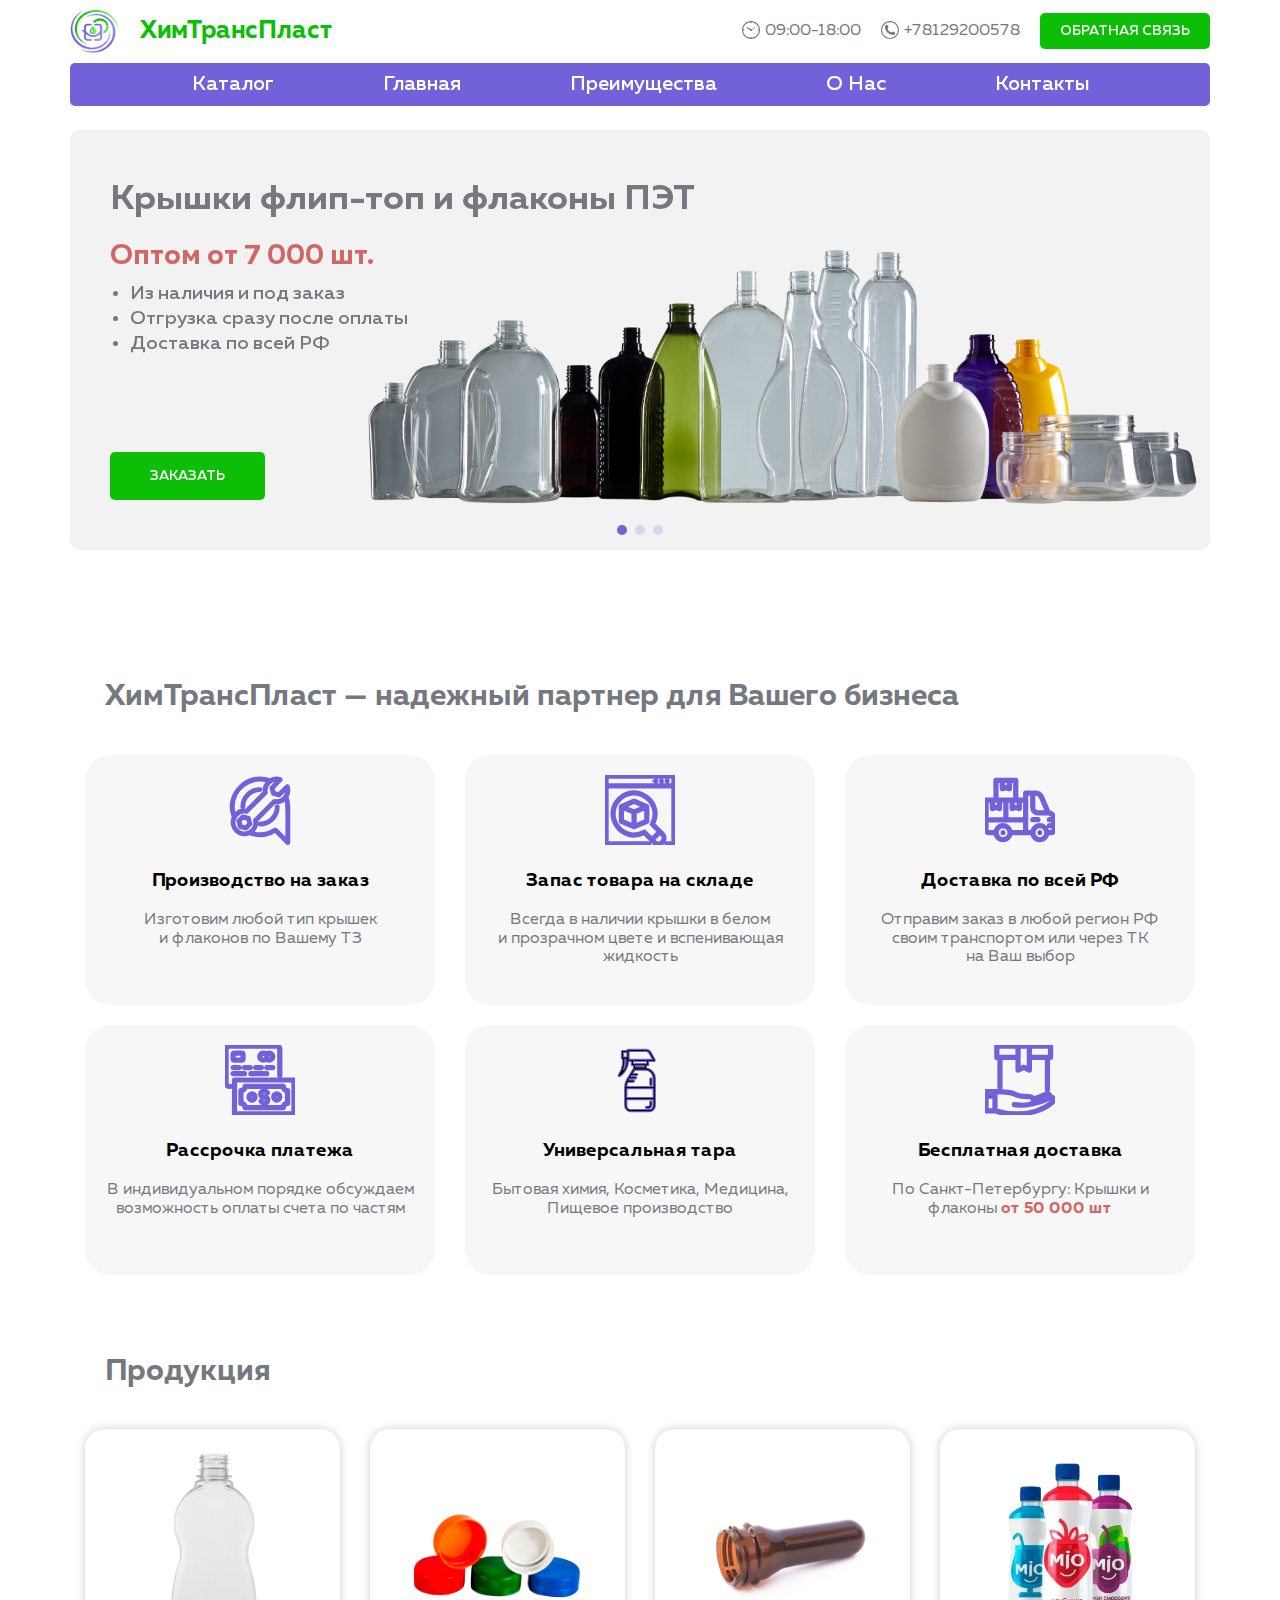
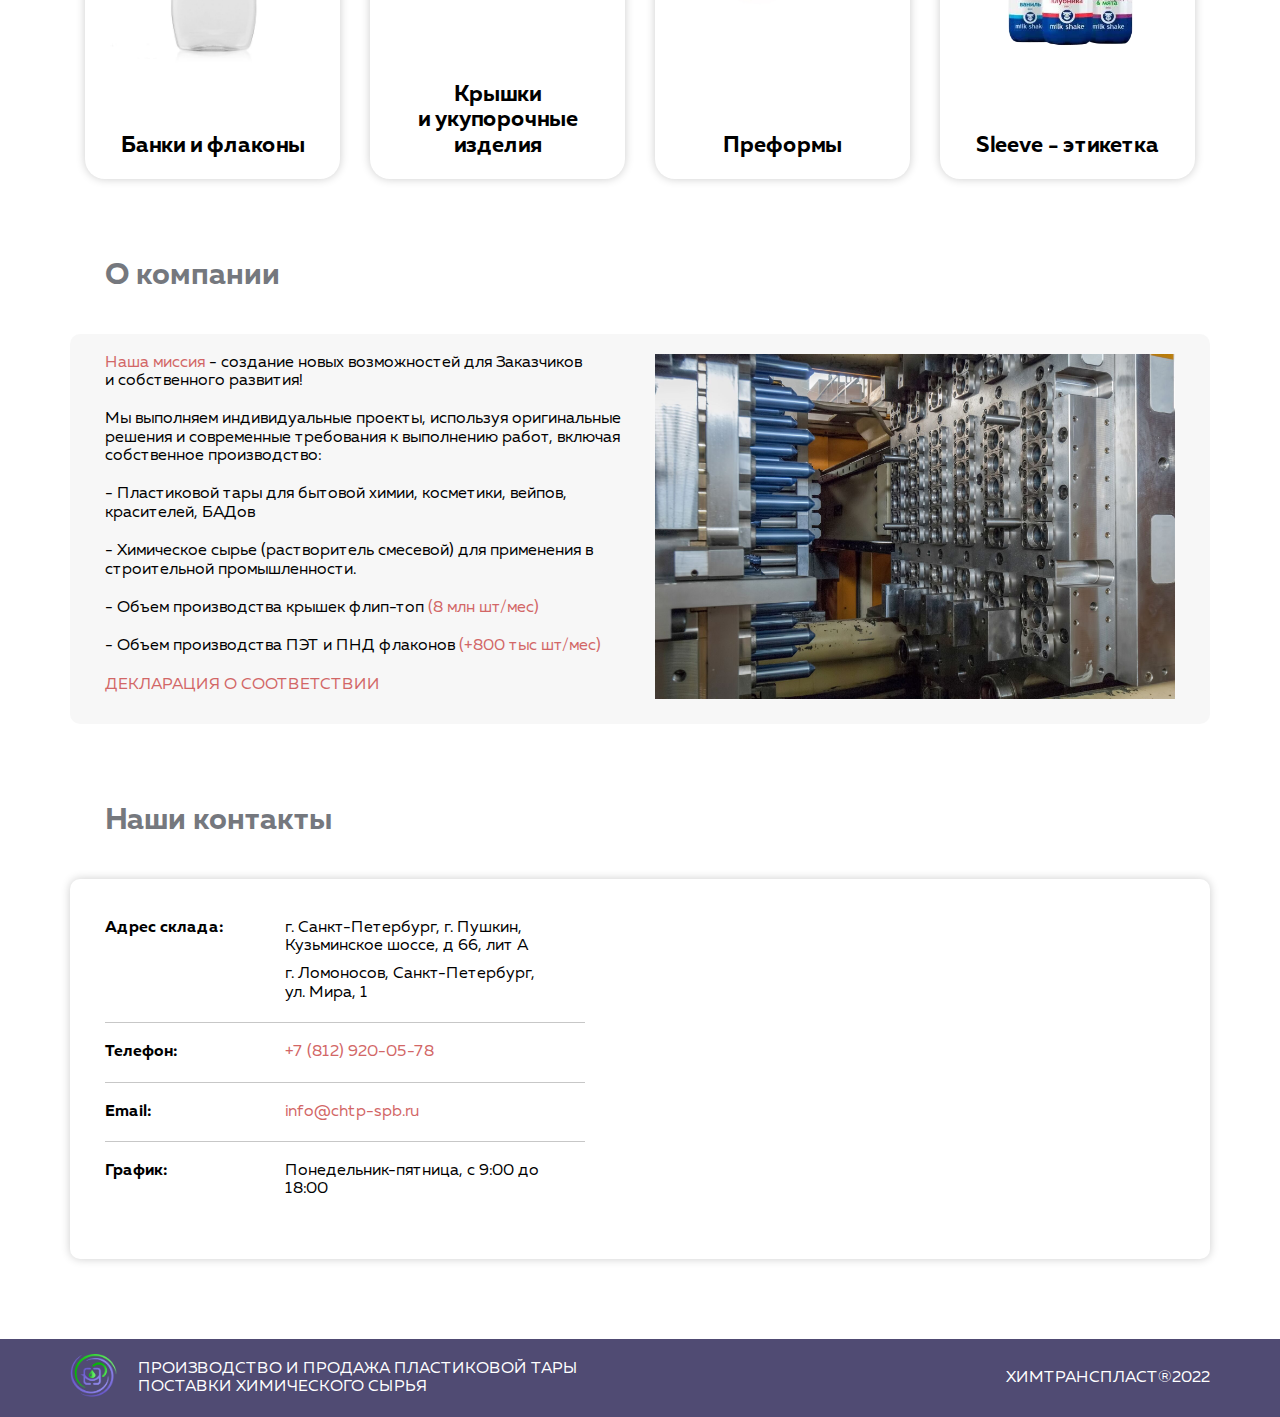
<file: index.html>
<!DOCTYPE html>
<html lang="ru">
  <head>
    <meta charset="UTF-8" />
    <meta http-equiv="X-UA-Compatible" content="IE=edge" />
    <meta name="viewport" content="width=device-width, initial-scale=1.0" />
    <title>
      Производство и продажа ПЭТ флаконов и крышек флип-топ, ХимТрансПласт,
      Санкт-Петербург
    </title>
    <link rel="shortcut icon" href="img/favicons.png" type="image/x-icon" />
    <link rel="stylesheet" href="css/normalize.css" />
    <link rel="stylesheet" href="css/bootstrap-grid.min.css" />
    <link rel="stylesheet" href="css/swiper-bundle.min.css" />
    <link
      rel="stylesheet"
      href="https://cdnjs.cloudflare.com/ajax/libs/animate.css/4.1.1/animate.min.css"
    />
    <link rel="stylesheet" href="css/hover.css" />
    <link rel="stylesheet" href="css/style.css" />
    <link rel="stylesheet" href="css/media.css" />
  </head>

  <body>
    <header class="header fix-block" id="home">
      <div class="container">
        <div class="row header__top">
          <div class="col-lg-4 col-md-4 col-sm-8 col-6 header__top-left">
            <a href="index.html" class="header__logo">
              <img
                src="./img/лого.png"
                alt="Логотип ХимТрансПласт"
                class="animate__flip animate__animated animate__delay-1s"
              />
              <span class="header__logo--descr">ХимТрансПласт</span>
            </a>
          </div>
          <div class="col-lg-8 col-md-8 col-sm-4 col-6 header__top-right">
            <span class="header__time">
              <svg
                version="1.1"
                id="Capa_1"
                xmlns="http://www.w3.org/2000/svg"
                xmlns:xlink="http://www.w3.org/1999/xlink"
                x="0px"
                y="0px"
                width="18px"
                height="18px"
                viewBox="0 0 485.213 485.212"
                style="enable-background: new 0 0 485.213 485.212"
                xml:space="preserve"
              >
                <g>
                  <path
                    d="M242.607,0C108.629,0,0.001,108.628,0.001,242.606c0,133.976,108.628,242.606,242.606,242.606
		c133.978,0,242.604-108.631,242.604-242.606C485.212,108.628,376.585,0,242.607,0z M257.771,454.116v-29.557h-30.327v29.557
		c-104.925-7.458-188.883-91.419-196.346-196.344h29.554v-30.327H31.098c7.463-104.928,91.421-188.886,196.346-196.349v29.554
		h30.327V31.097c104.926,7.462,188.882,91.421,196.344,196.349h-29.552v30.327h29.552
		C446.652,362.697,362.696,446.658,257.771,454.116z M354.226,178.163c2.072,3.615,0.83,8.266-2.782,10.368l-80.092,46.227
		c0.691,2.577,1.582,5.066,1.582,7.848c0,16.762-13.581,30.324-30.326,30.324c-16.75,0-30.327-13.562-30.327-30.324l-82.299-47.503
		c-7.257-4.203-9.743-13.474-5.554-20.729c4.174-7.285,13.459-9.771,20.715-5.565l82.775,47.798
		c4.411-2.487,9.239-4.324,14.69-4.324c8.471,0,16.092,3.494,21.604,9.122l79.648-46.024
		C347.416,173.277,352.064,174.521,354.226,178.163z"
                  />
                </g>
              </svg>
              09:00-18:00</span
            >
            <a href="tel:+78129200578" class="header__tel">
              <svg
                version="1.1"
                id="Capa_1"
                xmlns="http://www.w3.org/2000/svg"
                xmlns:xlink="http://www.w3.org/1999/xlink"
                x="0px"
                y="0px"
                width="18px"
                height="18px"
                viewBox="0 0 512 512"
                style="enable-background: new 0 0 512 512"
                xml:space="preserve"
              >
                <g>
                  <path
                    d="M256,32c123.5,0,224,100.5,224,224S379.5,480,256,480S32,379.5,32,256S132.5,32,256,32 M256,0C114.625,0,0,114.625,0,256
		s114.625,256,256,256s256-114.625,256-256S397.375,0,256,0L256,0z M398.719,341.594l-1.438-4.375
		c-3.375-10.062-14.5-20.562-24.75-23.375L334.688,303.5c-10.25-2.781-24.875,0.969-32.405,8.5l-13.688,13.688
		c-49.75-13.469-88.781-52.5-102.219-102.25l13.688-13.688c7.5-7.5,11.25-22.125,8.469-32.406L198.219,139.5
		c-2.781-10.25-13.344-21.375-23.406-24.75l-4.313-1.438c-10.094-3.375-24.5,0.031-32,7.563l-20.5,20.5
		c-3.656,3.625-6,14.031-6,14.063c-0.688,65.063,24.813,127.719,70.813,173.75c45.875,45.875,108.313,71.345,173.156,70.781
		c0.344,0,11.063-2.281,14.719-5.938l20.5-20.5C398.688,366.062,402.062,351.656,398.719,341.594z"
                  />
                </g>
              </svg>
              +78129200578</a
            >
            <a
              href="#"
              class="header__button modal-btn hvr-shutter-out-horizontal"
              data-path="first"
              data-animation="fadeInUp"
              data-speed="700"
              >Обратная связь</a
            >
          </div>
        </div>
        <div class="row header__bottom">
          <div class="col-lg-12 col-md-12">
            <nav class="header__nav">
              <ul class="nav__list list-reset">
                <li class="nav__item">
                  <a
                    href="products.html"
                    class="nav__link hvr-underline-from-center"
                    >Каталог</a
                  >
                </li>
                <li class="nav__item">
                  <a href="#hero" class="nav__link hvr-underline-from-center"
                    >Главная</a
                  >
                </li>
                <li class="nav__item">
                  <a
                    href="#benefits"
                    class="nav__link hvr-underline-from-center"
                    >Преимущества</a
                  >
                </li>
                <li class="nav__item">
                  <a href="#about" class="nav__link hvr-underline-from-center"
                    >О&nbsp;Нас</a
                  >
                </li>
                <li class="nav__item">
                  <a
                    href="#contacts"
                    class="nav__link hvr-underline-from-center"
                    >Контакты</a
                  >
                </li>
              </ul>
            </nav>
            <button class="btn-reset burger">
              <span class="burger-line"></span>
            </button>
          </div>
        </div>
      </div>
    </header>
    <main>
      <section class="hero" id="hero">
        <div class="container">
          <div class="row hero__slider">
            <div class="swiper">
              <div class="swiper-wrapper">
                <div class="swiper-slide swiper-slide-one">
                  <div class="col-lg-10 col-md-10 col-sm-12 hero__container">
                    <h1 class="hero__title">
                      Крышки флип-топ и&nbsp;флаконы ПЭТ
                    </h1>
                    <strong class="hero__amount"
                      >Оптом от&nbsp;7&nbsp;000&nbsp;шт.</strong
                    >
                    <ul class="hero__list">
                      <li class="hero__item">
                        Из&nbsp;наличия и&nbsp;под заказ
                      </li>
                      <li class="hero__item">Отгрузка сразу после оплаты</li>
                      <li class="hero__item">Доставка по&nbsp;всей&nbsp;РФ</li>
                    </ul>
                    <a
                      href="products.html"
                      class="hero__buy hvr-shutter-out-horizontal"
                      >Заказать</a
                    >
                  </div>
                </div>
                <div class="swiper-slide swiper-slide-two">
                  <div class="col-lg-6 col-md-10 col-sm-12 hero__container">
                    <h2 class="hero__title">
                      Услуга по&nbsp;выдуву ПЭТ флаконов
                    </h2>
                    <strong class="hero__amount"> Оптом от 7000 шт.</strong>
                    <p class="swiper__descr">
                      Самая низкая цена по&nbsp;Санкт-Петербургу
                    </p>
                    <a
                      href="#"
                      class="hero__buy modal-btn hvr-shutter-out-horizontal"
                      data-path="second"
                      data-animation="fadeInUp"
                      data-speed="700"
                      >Заказать</a
                    >
                  </div>
                </div>
                <div class="swiper-slide swiper-slide-three">
                  <div class="col-lg-6 col-md-10 col-sm-12 hero__container">
                    <h2 class="hero__title">
                      Термоусадочная рукавная <br />слив - sleeve этикетка
                    </h2>

                    <p class="swiper__descr">
                      Один из&nbsp;современных и&nbsp;передовых способов
                      нанесения информации на тару&nbsp;&mdash; бутылки, банки,
                      флаконы из&nbsp;любого материала всех форм и&nbsp;размеров
                      и&nbsp;форм.
                    </p>

                    <a
                      href="./services.html"
                      class="hero__buy hvr-shutter-out-horizontal"
                      >Заказать</a
                    >
                  </div>
                </div>
              </div>
              <div class="swiper-pagination"></div>
            </div>
          </div>
        </div>
      </section>
      <section class="benefits" id="benefits">
        <div class="container">
          <div class="row">
            <div class="col-lg-12 col-md-12 col-sm-12 col-12">
              <h2 class="benefits__title title">
                ХимТрансПласт&nbsp;&mdash; надежный партнер для Вашего бизнеса
              </h2>
            </div>
          </div>
          <div class="row">
            <div class="col-lg-4 col-md-6 col-sm-6 col-12">
              <div class="benefits__cards">
                <svg
                  viewBox="0 -1 19.773 24"
                  xmlns="http://www.w3.org/2000/svg"
                  width="70px"
                  height="70px"
                  stroke="#7162d9"
                >
                  <g data-name="Layer 2" id="Layer_2">
                    <g data-name="Layer 1" id="Layer_1-2">
                      <path
                        d="M19.153,6.458a4.2,4.2,0,0,0,.387-3.576.341.341,0,0,0-.562-.129L16.292,5.439l-1.521-.408L14.363,3.51,17.049.824a.342.342,0,0,0-.13-.562,4.2,4.2,0,0,0-3.588.4C5.519-2.389-2.444,5.713.706,13.462a4.246,4.246,0,0,0,5.642,5.631,9.825,9.825,0,0,0,8.741-.8l4.1,4.1a.342.342,0,0,0,.581-.24V9.9A9.8,9.8,0,0,0,19.153,6.458ZM.711,9.9A9.21,9.21,0,0,1,12.673,1.157,4.189,4.189,0,0,0,11.35,4.872L5.139,11.083a4.224,4.224,0,0,0-3.973,1.623A9.048,9.048,0,0,1,.711,9.9Zm1.3,7.887A3.571,3.571,0,0,1,4.527,11.72c.315-.051.7.19.97-.032L11.955,5.23a.342.342,0,0,0,.093-.3,3.575,3.575,0,0,1,4.1-4.163l-2.4,2.405a.339.339,0,0,0-.088.329l.509,1.9a.336.336,0,0,0,.241.24l1.9.51a.341.341,0,0,0,.329-.088l2.405-2.405a3.575,3.575,0,0,1-4.164,4.1.339.339,0,0,0-.3.094L8.114,14.305a.339.339,0,0,0-.094.3,3.554,3.554,0,0,1-6,3.178Zm17.076,3.545-3.714-3.713a.339.339,0,0,0-.427-.044A9.128,9.128,0,0,1,7.1,18.636a4.225,4.225,0,0,0,1.623-3.973l6.21-6.211a4.2,4.2,0,0,0,3.717-1.323C19.477,8.918,18.954,19.264,19.091,21.332ZM16.141,9.9A6.248,6.248,0,0,1,9.9,16.141a.341.341,0,0,1,0-.681A5.566,5.566,0,0,0,15.46,9.9a.341.341,0,0,1,.681,0Zm-12.48,0A6.247,6.247,0,0,1,9.9,3.661a.34.34,0,0,1,0,.68A5.566,5.566,0,0,0,4.342,9.9a.341.341,0,1,1-.681,0Zm2.347,3.653-1.9-.509a.34.34,0,0,0-.328.088L2.387,14.523a.345.345,0,0,0-.088.329l.509,1.9a.342.342,0,0,0,.241.24l1.9.51a.372.372,0,0,0,.088.011c.17.107,1.42-1.331,1.632-1.491a.342.342,0,0,0,.088-.329l-.509-1.9A.343.343,0,0,0,6.008,13.553ZM4.936,16.794l-1.521-.407-.407-1.521,1.113-1.114,1.521.408.407,1.521Z"
                        data-name="customer support"
                        id="customer_support"
                      />
                    </g>
                  </g>
                </svg>
                <h3 class="benefits__subtitle">Производство на&nbsp;заказ</h3>
                <p class="benefits__descr">
                  Изготовим любой тип крышек и&nbsp;флаконов
                  по&nbsp;Вашему&nbsp;ТЗ
                </p>
              </div>
            </div>
            <div class="col-lg-4 col-md-6 col-sm-6 col-12">
              <div class="benefits__cards">
                <svg
                  viewBox="0 0 22.465 22.465"
                  xmlns="http://www.w3.org/2000/svg"
                  width="70px"
                  height="70px"
                  stroke="#7162d9"
                >
                  <g data-name="Layer 2" id="Layer_2">
                    <g data-name="Layer 1" id="Layer_1-2">
                      <path
                        d="M22.125,0H.341A.34.34,0,0,0,0,.34V22.125a.34.34,0,0,0,.341.34h13.7a.341.341,0,1,0,0-.681H.681V3.858h21.1V21.784H19.94a.341.341,0,1,0,0,.681h2.185a.34.34,0,0,0,.34-.34V.34A.34.34,0,0,0,22.125,0Zm-.341,3.177H.681V.681h21.1ZM19.7,1.69a.338.338,0,1,1,.241.581A.343.343,0,0,1,19.7,1.69Zm-1.575-.1a.341.341,0,0,1,0,.681A.341.341,0,0,1,18.129,1.59Zm-2.055.1a.338.338,0,1,1,.24.581A.343.343,0,0,1,16.074,1.69Zm-.453,14.033c3.535-7.177-5.543-13.8-11.282-8.207-5.592,5.74,1.032,14.816,8.207,11.282l3.031,3.03a2.174,2.174,0,1,0,3.075-3.075Zm-2.772,2.415a.34.34,0,0,0-.407-.057C5.949,21.564-.314,13.283,4.82,8c5.288-5.135,13.567,1.13,10.085,7.622a.341.341,0,0,0,.056.407l2.183,2.182L15.031,20.32Zm5.322,3.209a1.5,1.5,0,0,1-2.113,0l-.545-.546,2.112-2.112.546.546A1.5,1.5,0,0,1,18.171,21.347ZM13.553,9.869,9.468,8.114a.34.34,0,0,0-.269,0L5.115,9.869a.34.34,0,0,0-.206.313V14.84a.341.341,0,0,0,.206.313L9.2,16.908a.34.34,0,0,0,.269,0l4.085-1.755a.341.341,0,0,0,.206-.313V10.182A.34.34,0,0,0,13.553,9.869ZM9.333,8.8l3.223,1.385L9.334,11.566,6.112,10.182ZM5.59,10.7l3.4,1.462v3.919l-3.4-1.463Zm4.084,5.381V12.16l3.4-1.462v3.918Z"
                        data-name="product search"
                        id="product_search"
                      />
                    </g>
                  </g>
                </svg>
                <h3 class="benefits__subtitle">Запас товара на&nbsp;складе</h3>
                <p class="benefits__descr">
                  Всегда в&nbsp;наличии крышки в&nbsp;белом и&nbsp;прозрачном
                  цвете и&nbsp;вспенивающая жидкость
                </p>
              </div>
            </div>
            <div class="col-lg-4 col-md-6 col-sm-6 col-12">
              <div class="benefits__cards">
                <svg
                  viewBox="0 0 22.465 19.718"
                  xmlns="http://www.w3.org/2000/svg"
                  width="70px"
                  height="70px"
                  stroke="#7162d9"
                >
                  <g data-name="Layer 2" id="Layer_2">
                    <g data-name="Layer 1" id="Layer_1-2">
                      <path
                        d="M5.786,17.473a.341.341,0,0,1,0-.681A.341.341,0,0,1,5.786,17.473Zm11.8-.681a.341.341,0,0,0,0,.681A.341.341,0,0,0,17.587,16.792Zm4.878-4.2v3.631a1.249,1.249,0,0,1-1.248,1.248H20.172a2.611,2.611,0,0,1-5.17,0H8.372a2.611,2.611,0,0,1-5.17,0H1.249A1.25,1.25,0,0,1,0,16.225V6.7a.341.341,0,0,1,.341-.341H3.177V.34A.341.341,0,0,1,3.518,0H9.871a.341.341,0,0,1,.341.34V6.354h2.5V4.425a.341.341,0,0,1,.341-.34H16.09a2.605,2.605,0,0,1,2.4,1.581l2.051,4.785A2.158,2.158,0,0,1,22.465,12.594ZM9.077,7.035v1.88c.177-.043.737-.375.921-.267l.667.266V7.035ZM5.9,2.561c.177-.044.736-.376.921-.268l.667.268V.681H5.9ZM3.858,6.353H9.531V.681H8.17V3.064a.338.338,0,0,1-.15.281c-.195.2-.981-.27-1.325-.369-.341.1-1.13.572-1.325.369a.338.338,0,0,1-.15-.281V.681H3.858ZM2.723,8.915a6.139,6.139,0,0,1,.8-.292,6.293,6.293,0,0,1,.794.292V7.035H2.723ZM.681,12.708H6.354V7.035H4.993V9.418a.342.342,0,0,1-.15.282c-.2.2-.975-.268-1.325-.37-.34.1-1.13.571-1.326.37a.341.341,0,0,1-.149-.282V7.035H.681Zm5.106,2.5a1.929,1.929,0,0,0,0,3.857A1.929,1.929,0,0,0,5.787,15.2Zm6.921-1.816H.682v2.836a.567.567,0,0,0,.567.567H3.2a2.611,2.611,0,0,1,5.17,0h4.336Zm0-.68V7.035H11.346V9.418A.344.344,0,0,1,11.2,9.7c-.2.2-.983-.271-1.325-.37-.347.1-1.131.571-1.326.37a.342.342,0,0,1-.15-.282V7.035H7.036v5.673Zm2.95-3.654a1.387,1.387,0,0,0,1.385,1.385h2.75l-1.93-4.5a2.064,2.064,0,0,0-2.2-1.169Zm1.929,6.15a1.929,1.929,0,0,0,0,3.857A1.929,1.929,0,0,0,17.587,15.2Zm2.723-4.085H17.043a2.067,2.067,0,0,1-2.065-2.065V4.766H13.389V16.792H15a2.611,2.611,0,0,1,5.17,0c.511-.052,1.588.246,1.613-.567V15.2H20.621a.341.341,0,0,1,0-.681h1.164V13.311H20.621a.341.341,0,0,1,0-.681h1.164A1.479,1.479,0,0,0,20.31,11.119ZM17.043,12.63H15.318a.341.341,0,0,0,0,.681h1.725A.341.341,0,0,0,17.043,12.63Z"
                        id="delivery"
                      />
                    </g>
                  </g>
                </svg>
                <h3 class="benefits__subtitle">
                  Доставка по&nbsp;всей&nbsp;РФ
                </h3>
                <p class="benefits__descr">
                  Отправим заказ в&nbsp;любой регион&nbsp;РФ своим транспортом
                  или через&nbsp;ТК на&nbsp;Ваш выбор
                </p>
              </div>
            </div>
            <div class="col-lg-4 col-md-6 col-sm-6 col-12">
              <div class="benefits__cards">
                <svg
                  viewBox="0 0 22.465 22.465"
                  xmlns="http://www.w3.org/2000/svg"
                  width="70px"
                  height="70px"
                  stroke="#7162d9"
                >
                  <g data-name="Layer 2" id="Layer_2">
                    <g data-name="Layer 1" id="Layer_1-2">
                      <path
                        d="M6.127,4.425V3.064a.8.8,0,0,0-.794-.795H3.064a.8.8,0,0,0-.795.8V4.425a.8.8,0,0,0,.8.8H5.333A.8.8,0,0,0,6.127,4.425Zm-3.177,0V3.064a.114.114,0,0,1,.114-.114H5.333a.114.114,0,0,1,.113.114V4.425a.114.114,0,0,1-.113.114H3.064A.115.115,0,0,1,2.95,4.425ZM4.564,6.908a.341.341,0,1,1,0,.681H2.61a.341.341,0,0,1,0-.681Zm1.63,0H8.148a.341.341,0,0,1,0,.681H6.194A.341.341,0,0,1,6.194,6.908Zm3.584.681a.341.341,0,0,1,0-.681h1.955a.341.341,0,0,1,0,.681Zm5.539,0H13.362a.341.341,0,0,1,0-.681h1.955a.341.341,0,1,1,0,.681ZM6.292,9.546H2.61a.341.341,0,1,1,0-.681H6.292a.341.341,0,0,1,0,.681Zm1.984-.681h5.166a.341.341,0,0,1,0,.681H8.276A.341.341,0,0,1,8.276,8.865Zm5.907-6.6a1.462,1.462,0,0,0-.948.352,1.47,1.47,0,1,0,0,2.247,1.473,1.473,0,1,0,.948-2.6Zm-1.892,2.27a.8.8,0,0,1,0-1.589A.795.795,0,0,1,12.291,4.539Zm1.892,0a.793.793,0,0,1-.539-.211,1.47,1.47,0,0,0,0-1.167A.79.79,0,1,1,14.183,4.539ZM1.7,13.615c-.855.1-1.685-.3-1.7-1.248V1.248A1.249,1.249,0,0,1,1.248,0H16.679a1.249,1.249,0,0,1,1.248,1.248V9.87a.341.341,0,0,1-.681,0V1.248a.567.567,0,0,0-.567-.567H1.248a.567.567,0,0,0-.567.567V12.367c.019.589.58.591,1.021.567A.341.341,0,0,1,1.7,13.615Zm20.423-2.723H3.064a.341.341,0,0,0-.341.341V22.124a.341.341,0,0,0,.341.341H22.125a.341.341,0,0,0,.34-.341V11.233A.34.34,0,0,0,22.125,10.892Zm-.341,10.892H3.4V11.573h18.38ZM5.106,19.061a1.022,1.022,0,0,1,1.021,1.021.34.34,0,0,0,.34.34H18.721a.34.34,0,0,0,.34-.34,1.023,1.023,0,0,1,1.021-1.021.341.341,0,0,0,.341-.34V14.636a.341.341,0,0,0-.341-.34,1.023,1.023,0,0,1-1.021-1.021.34.34,0,0,0-.34-.341H6.467a.34.34,0,0,0-.34.341A1.022,1.022,0,0,1,5.106,14.3a.341.341,0,0,0-.341.34v4.085A.341.341,0,0,0,5.106,19.061Zm.34-4.119a1.707,1.707,0,0,0,1.328-1.327H18.415a1.7,1.7,0,0,0,1.327,1.327v3.473a1.7,1.7,0,0,0-1.327,1.327H6.774a1.707,1.707,0,0,0-1.328-1.327Zm3.219,3.1a1.362,1.362,0,0,0,0-2.723A1.362,1.362,0,0,0,8.665,18.04Zm0-2.042a.681.681,0,0,1,0,1.361A.681.681,0,0,1,8.665,16Zm7.942,2.042a1.362,1.362,0,0,0,0-2.723A1.362,1.362,0,0,0,16.607,18.04Zm0-2.042a.681.681,0,0,1,0,1.361A.681.681,0,0,1,16.607,16Zm-4.355-1.575c-.025-.252.018-.581.34-.581s.365.328.34.58a1.379,1.379,0,0,1,.981.8.341.341,0,0,1-.628.264c-.242-.649-1.447-.491-1.429.218,0,.429.24.638.736.638a1.311,1.311,0,0,1,.34,2.6c.025.252-.019.579-.34.58s-.365-.329-.34-.581a1.378,1.378,0,0,1-.976-.8.34.34,0,0,1,.627-.265c.242.65,1.448.491,1.43-.217,0-.423-.249-.638-.741-.638A1.31,1.31,0,0,1,12.252,14.423Z"
                        id="payment"
                      />
                    </g>
                  </g>
                </svg>
                <h3 class="benefits__subtitle">Рассрочка платежа</h3>
                <p class="benefits__descr">
                  В&nbsp;индивидуальном порядке обсуждаем возможность оплаты
                  счета по&nbsp;частям
                </p>
              </div>
            </div>
            <div class="col-lg-4 col-md-6 col-sm-6 col-12">
              <div class="benefits__cards">
                <svg
                  viewBox="0 0 64 64"
                  xmlns="http://www.w3.org/2000/svg"
                  width="70px"
                  height="70px"
                  stroke="#7162d9"
                >
                  <title />
                  <g data-name="11" id="_11">
                    <path
                      d="M38,21.07s0,0,0-.07V19h1a1,1,0,0,0,1-1V15h5a1,1,0,0,0,.86-.49,1,1,0,0,0,0-1L42.11,6.74A5.33,5.33,0,0,0,37.45,4H21a1,1,0,0,0-1,1H16a1,1,0,0,0-1,1v6a1,1,0,0,0,1,1h.1A21.33,21.33,0,0,1,16,17.86a21.77,21.77,0,0,1-3.83,9.56,1,1,0,0,0,.1,1.28A1,1,0,0,0,13,29a1,1,0,0,0,.56-.17A17.5,17.5,0,0,0,21,18.2,15.58,15.58,0,0,0,21.3,15H24v3a1,1,0,0,0,1,1h1v2a.88.88,0,0,0,.06.28,1,1,0,0,0-.16.2l-6,9.93A13.38,13.38,0,0,0,18,38.34v16.9A5.6,5.6,0,0,0,23.42,61H40.58A5.6,5.6,0,0,0,46,55.24V30.71A9.52,9.52,0,0,0,38,21.07ZM17,7h3v4H17Zm2,10.8a13.83,13.83,0,0,1-2.22,5.1A22.73,22.73,0,0,0,18,18.14,23.24,23.24,0,0,0,18.12,13h1A13.8,13.8,0,0,1,19,17.8ZM22,12V6H37.45a3.33,3.33,0,0,1,2.91,1.71L43.3,13H22Zm16,3v2H26V15Zm-2,4v1H28V19Zm-8.68,4h9.59C40.82,23,44,26.46,44,30.71V38H20a11.47,11.47,0,0,1,.84-4A.7.7,0,0,0,21,34h5a1,1,0,0,0,0-2H21.89l.67-1.11A1.06,1.06,0,0,0,23,31h5a1,1,0,0,0,0-2H23.7l.6-1H29a1,1,0,0,0,0-2H25.51ZM44,48H20V40H44ZM40.58,59H23.42A3.61,3.61,0,0,1,20,55.24V50H44v5.24A3.61,3.61,0,0,1,40.58,59Z"
                    />
                    <path
                      d="M42,37a1,1,0,0,0,1-1V31a1,1,0,0,0-2,0v5A1,1,0,0,0,42,37Z"
                    />
                    <path
                      d="M42,51a1,1,0,0,0-1,1v2.34A1.67,1.67,0,0,1,39.34,56H38a1,1,0,0,0,0,2h1.34A3.66,3.66,0,0,0,43,54.34V52A1,1,0,0,0,42,51Z"
                    />
                  </g>
                </svg>
                <h3 class="benefits__subtitle">Универсальная тара</h3>
                <p class="benefits__descr">
                  Бытовая химия, Косметика, Медицина, Пищевое производство
                </p>
              </div>
            </div>
            <div class="col-lg-4 col-md-6 col-sm-6 col-12">
              <div class="benefits__cards">
                <svg
                  viewBox="0 0 22.464 22.44"
                  xmlns="http://www.w3.org/2000/svg"
                  width="70px"
                  height="70px"
                  stroke="#7162d9"
                >
                  <g data-name="Layer 2" id="Layer_2">
                    <g data-name="Layer 1" id="Layer_1-2">
                      <path
                        d="M3.8,4.315h.667V13.6a.341.341,0,1,0,.681,0V4.315h5.12V8.061a.339.339,0,0,0,.492.3l1.663-.832,1.664.832a.34.34,0,0,0,.492-.3V4.315h5.12v9.968a.34.34,0,0,0,.68,0V4.315c.277-.031,1.016.148,1.008-.341V.341A.341.341,0,0,0,21.042,0H3.8a.341.341,0,0,0-.34.341V3.974A.341.341,0,0,0,3.8,4.315ZM14.574.681H20.7V3.634H14.574Zm-3.63,0h2.949V7.51a15.112,15.112,0,0,0-1.475-.7,15.7,15.7,0,0,0-1.474.7Zm-6.809,0h6.128V3.634H4.135ZM22.041,16.665a.983.983,0,0,0-.95-.127.977.977,0,0,0-.423-1.081c-.46-.354-1.161-.052-2.323.448a22.184,22.184,0,0,1-2.723,1.008,1.649,1.649,0,0,0-1.356-.7c-3.137.053-3.661-.258-4.274-.619-.775-.455-1.654-.971-6.79-.971H.34a.341.341,0,0,0-.34.341v6.127a.34.34,0,0,0,.34.34H3.147c4.306,1.511,13.287,1.833,18.487-2.645C22.006,18.566,23.039,17.456,22.041,16.665ZM2.861,20.747H.68V15.3H2.861ZM15.84,17.559c1.544-.347,3.224-1.438,4.414-1.562,1.108.959-3.053,2-4.454,2.413A1.882,1.882,0,0,0,15.84,17.559Zm5.389.676c-6.961,5.523-16.131,3.076-17.687,2.6V15.3c4.648.02,5.422.474,6.105.876.7.412,1.307.768,4.642.712a.92.92,0,0,1,.895,1.151c-.006.1-.024.4-.624.646-.671.261-2.035.469-5.133.071a.341.341,0,0,0-.088.676c3.524.8,8.363-.664,10.762-1.8.7-.3,1.356-.575,1.5-.452C22.093,17.556,21.458,18.05,21.229,18.235ZM1.771,16.08a.341.341,0,0,1,0,.682A.341.341,0,0,1,1.771,16.08Z"
                        id="receive"
                      />
                    </g>
                  </g>
                </svg>
                <h3 class="benefits__subtitle">Бесплатная доставка</h3>
                <p class="benefits__descr">
                  По Санкт-Петербургу: ​​​​​​​Крышки и флаконы
                  <b>от&nbsp;50&nbsp;000&nbsp;шт</b>
                </p>
              </div>
            </div>
          </div>
        </div>
      </section>
      <section class="products">
        <div class="container">
          <div class="row">
            <div class="col-lg-4 col-md-4 col-sm-4 col-12">
              <h2 class="products__title title">Продукция</h2>
            </div>
          </div>
          <div class="row">
            <div class="col-lg-3 col-md-6 col-sm-6 col-12">
              <div class="products__card">
                <a href="products.html#jars-and-vials" class="products__link">
                  <img src="./img/300_ml-2.jpg" alt="#" class="products__img" />
                  <h3 class="products__subtitle">Банки и&nbsp;флаконы</h3>
                </a>
              </div>
            </div>
            <div class="col-lg-3 col-md-6 col-sm-6 col-12">
              <div class="products__card">
                <a href="products.html#lids" class="products__link">
                  <img
                    src="./img/38_clipdrop-background-removal.png"
                    alt="#"
                    class="products__img"
                  />
                  <h3 class="products__subtitle">
                    Крышки и&nbsp;укупорочные изделия
                  </h3>
                </a>
              </div>
            </div>
            <div class="col-lg-3 col-md-6 col-sm-6 col-12">
              <div class="products__card">
                <a href="products.html#preforms" class="products__link">
                  <img src="./img/vnoveno.jpg" alt="#" class="products__img" />
                  <h3 class="products__subtitle">Преформы</h3>
                </a>
              </div>
            </div>
            <div class="col-lg-3 col-md-6 col-sm-6 col-12">
              <div class="products__card">
                <a href="./services.html" class="products__link">
                  <img src="./img/sleeve3.png" alt="#" class="products__img" />
                  <h3 class="products__subtitle">Sleeve - этикетка</h3>
                </a>
              </div>
            </div>
          </div>
        </div>
      </section>
      <sectiont class="about">
        <div class="container">
          <div class="row">
            <div class="col-lg-4 col-md-4 col-sm-4 col-12">
              <div class="top__link" id="about"></div>
              <h2 class="about__title title">О&nbsp;компании</h2>
            </div>
          </div>
          <div class="row about__container">
            <div class="col-lg-6 col-md-12 col-sm-12 col-12">
              <p class="about__text about__style">
                <span>Наша миссия</span> - создание новых возможностей для
                Заказчиков и&nbsp;собственного развития!
              </p>
              <p class="about__descr about__style">
                Мы&nbsp;выполняем индивидуальные проекты, используя оригинальные
                решения и&nbsp;современные требования к&nbsp;выполнению работ,
                включая собственное производство:
              </p>
              <p class="about__descr about__style">
                - Пластиковой тары для бытовой химии, косметики, вейпов,
                красителей, БАДов
              </p>
              <p class="about__descr about__style">
                - Химическое сырье (растворитель смесевой) для применения в
                строительной промышленности.
              </p>
              <p class="about__descr about__style">
                - Объем производства крышек флип-топ <span>(8 млн шт/мес)</span>
              </p>
              <p class="about__descr about__style">
                - Объем производства ПЭТ и&nbsp;ПНД флаконов
                <span>(+800 тыс шт/мес) </span>
              </p>
              <a
                href="./img/deklaraciya.jpg"
                target="_blank"
                class="about__link"
                >ДЕКЛАРАЦИЯ О&nbsp;СООТВЕТСТВИИ</a
              >
            </div>
            <div class="col-lg-6 col-md-12 col-sm-12 col-12">
              <img src="img/about-img.jpg" alt="#" />
            </div>
          </div>
        </div>
      </sectiont>
      <section class="contacts" id="contacts">
        <div class="container">
          <div class="row">
            <div class="col-lg-4 col-md-4 col-sm-12 col-12">
              <h2 class="contacts__title title">Наши контакты</h2>
            </div>
          </div>
          <div class="row contacts__container">
            <div class="col-lg-6 col-md-12 col-sm-12 col-12">
              <address class="contacts__address">
                <ul class="contacts__list list-reset">
                  <li class="contacts__item">
                    <strong class="contacts__item-caption"
                      >Адрес склада:</strong
                    >
                    <div class="contacts__item-wrapper">
                      <p class="contacts__item-text">
                        г. Санкт-Петербург, г. Пушкин, Кузьминское шоссе,
                        д&nbsp;66, лит&nbsp;А
                      </p>
                      <p class="contacts__item-text">
                        г. Ломоносов, Санкт-Петербург,<br />
                        ул. Мира, 1
                      </p>
                    </div>
                  </li>
                  <li class="contacts__item">
                    <strong class="contacts__item-caption">Телефон:</strong>
                    <div class="contacts__item-wrapper">
                      <a href="tel:+78129200578" class="contacts__item-tel"
                        >+7 (812) 920-05-78</a
                      >
                    </div>
                  </li>
                  <li class="contacts__item">
                    <strong class="contacts__item-caption">Email:</strong>
                    <div class="contacts__item-wrapper">
                      <a
                        href="mailto:info@chtp-spb.ru"
                        class="contacts__item-mail"
                        >info@chtp-spb.ru</a
                      >
                    </div>
                  </li>
                  <li class="contacts__item">
                    <strong class="contacts__item-caption">График:</strong>
                    <div class="contacts__item-wrapper">
                      <p class="contacts__item-text">
                        Понедельник-пятница, с 9:00 до 18:00
                      </p>
                    </div>
                  </li>
                </ul>
              </address>
            </div>
            <div class="col-lg-6 col-md-12 col-sm-12 col-12">
              <div id="map" class="map"></div>
            </div>
          </div>
        </div>
      </section>
    </main>
    <footer class="footer">
      <div class="container">
        <div class="row">
          <div class="col-lg-6 col-md-8 col-sm-8 col-2 footer__left">
            <a href="index.html" class="footer__logo">
              <img src="./img/лого.png" alt="Логотип ХимТрансПласт" />
            </a>
            <p class="footer__descr">
              ПРОИЗВОДСТВО И&nbsp;ПРОДАЖА ПЛАСТИКОВОЙ ТАРЫ ПОСТАВКИ ХИМИЧЕСКОГО
              СЫРЬЯ
            </p>
          </div>
          <div class="col-lg-6 col-md-4 col-sm-4 col-10 footer__right">
            <div class="footer__copy">ХИМТРАНСПЛАСТ®2022</div>
          </div>
        </div>
      </div>
    </footer>
    <div class="modal fix-block">
      <div class="modal__container" data-target="first">
        <button class="modal-close btn-reset">x</button>
        <form
          action="#"
          class="form"
          method="POST"
          enctype="multipart/form-data"
        >
          <h1 class="form__title">Обратная связь</h1>
          <label class="form__label">
            <input
              class="input input-name"
              type="text"
              data-validate-field="name"
              name="Имя"
              placeholder="Введите имя"
            />
          </label>
          <label class="form__label">
            <input
              class="input input-mail"
              type="email"
              data-validate-field="email"
              name="Email"
              placeholder="Введите email"
            />
          </label>
          <label class="form__label">
            <input
              class="input input-tel"
              type="tel"
              data-validate-field="tel"
              name="Телефон"
              placeholder="Введите телефон"
            />
          </label>
          <label tabindex="0" class="checkbox">
            <input type="checkbox" checked class="checkbox__input" />
            <span class="checkbox__text"
              >Cогласен на&nbsp;обработку персональных данных:<a
                href="img/users@mode=agreement.html"
                target="_blank"
                >Условия*</a
              ></span
            >
          </label>
          <button class="button btn-reset" type="submit">Отправить</button>
        </form>
      </div>
      <div class="modal__container" data-target="second">
        <button class="modal-close modal-close-one btn-reset">x</button>
        <div class="form-two">
          <form action="#" id="form" class="form__body">
            <h1 class="form__title">Заказать</h1>
            <div class="form__item">
              <label for="formName" class="form__label-two"
                >Имя или организация*:</label
              >
              <input
                id="formName"
                type="text"
                name="name"
                class="form__input _req"
              />
            </div>
            <div class="form__item">
              <label for="formTel" class="form__label-two">Телефон*:</label>
              <input
                id="formTel"
                type="tel"
                name="tel"
                class="form__input _req"
              />
            </div>
            <div class="form__item">
              <label for="formEmail" class="form__label-two">E-mail*:</label>
              <input
                id="formEmail"
                type="text"
                name="email"
                class="form__input _req _email"
              />
            </div>
            <div class="form__item">
              <label for="formMessage" class="form__label-two"
                >Сообщение:</label
              >
              <textarea
                name="message"
                id="formMessage"
                class="form__input"
              ></textarea>
            </div>
            <div class="form__item">
              <div class="checkbox">
                <input
                  id="formAgreement"
                  checked
                  type="checkbox"
                  name="agreement"
                  class="checkbox__input _req"
                />
                <label for="formAgreement" class="checkbox__label"
                  ><span
                    >Я&nbsp;даю свое согласие на&nbsp;обработку персональных
                    данных в&nbsp;соответствии&nbsp;с
                    <a href="img/users@mode=agreement.html" target="_blank"
                      >Условиями</a
                    >*</span
                  ></label
                >
              </div>
            </div>
            <button type="submit" class="form__button btn-reset">
              Отправить
            </button>
          </form>
        </div>
      </div>
    </div>

    <script src="https://api-maps.yandex.ru/2.1/?apikey=7a1059e5-a708-4368-9e0b-0de27286f778&lang=ru_RU"></script>
    <script src="js/swiper-bundle.min.js"></script>
    <script src="js/inputmask.min.js"></script>
    <script src="js/just-validate.min.js"></script>
    <script src="js/script.js"></script>
  </body>
</html>
</file>
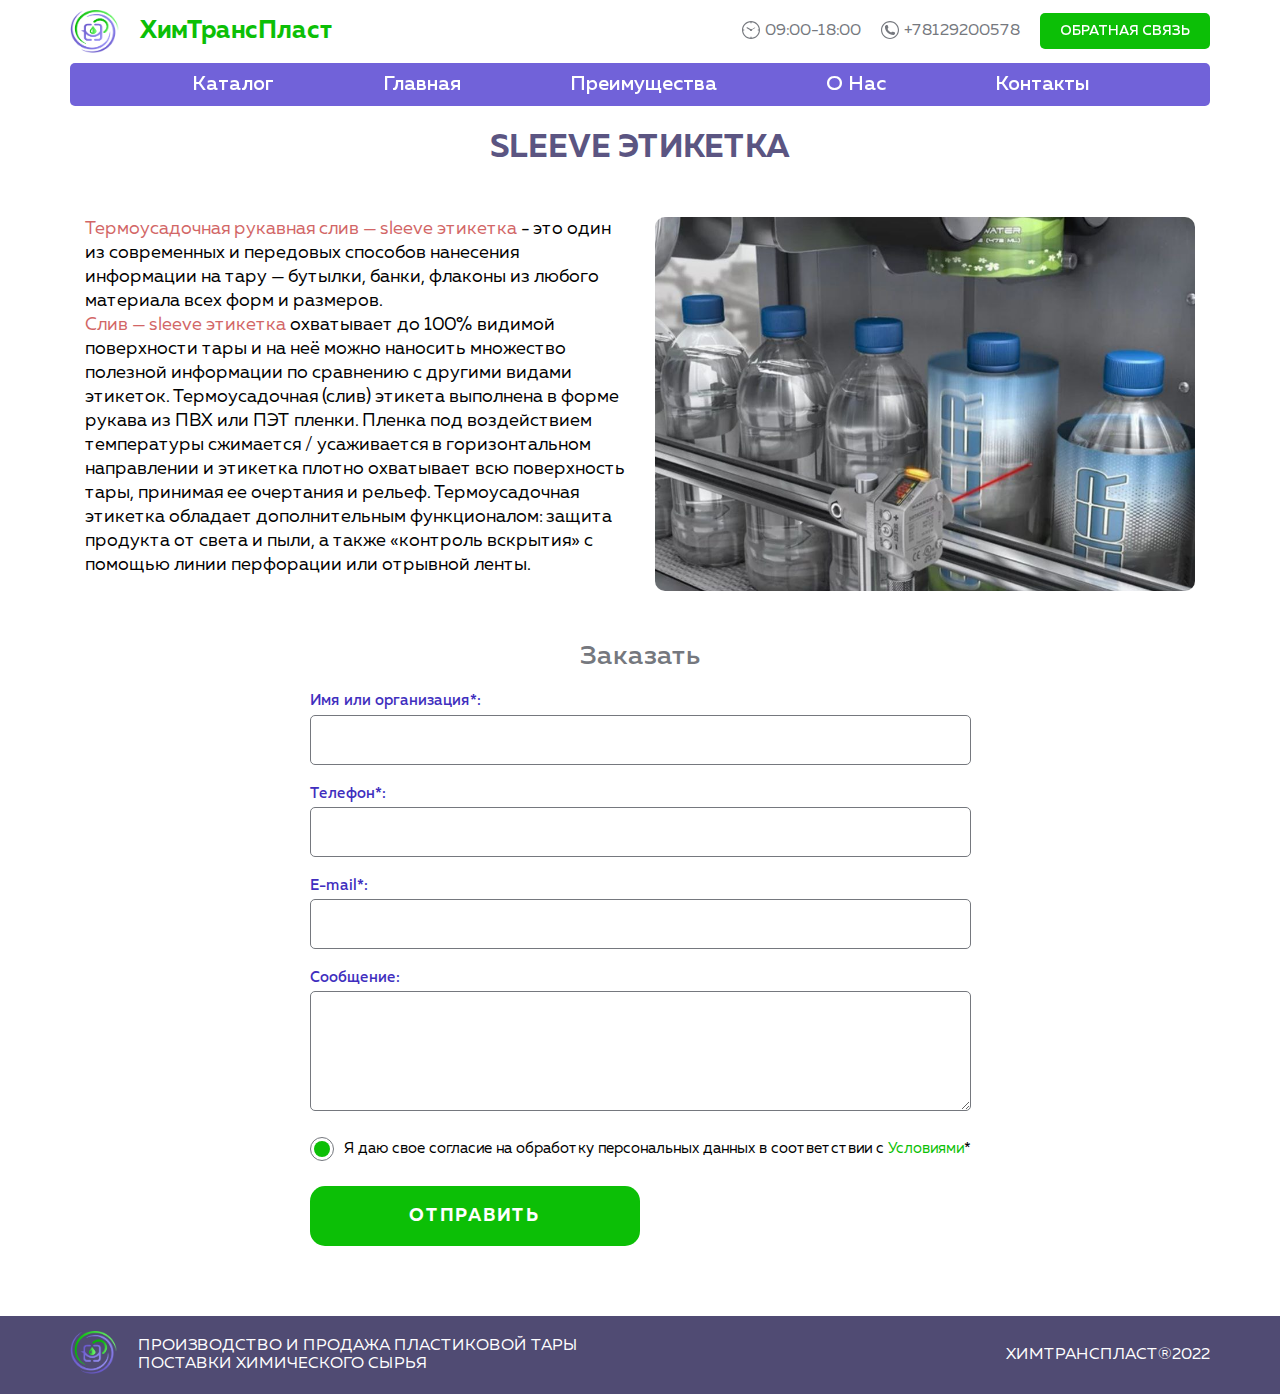
<file: services.html>
<!DOCTYPE html>
<html lang="ru">
  <head>
    <meta charset="UTF-8" />
    <meta http-equiv="X-UA-Compatible" content="IE=edge" />
    <meta name="viewport" content="width=device-width, initial-scale=1.0" />
    <title>Услуги</title>
    <link rel="shortcut icon" href="img/favicons.png" type="image/x-icon" />
    <link rel="stylesheet" href="css/normalize.css" />
    <link rel="stylesheet" href="css/bootstrap-grid.min.css" />
    <link
      rel="stylesheet"
      href="https://cdnjs.cloudflare.com/ajax/libs/font-awesome/5.15.1/css/all.min.css"
    />
    <link
      rel="stylesheet"
      href="https://cdnjs.cloudflare.com/ajax/libs/animate.css/4.1.1/animate.min.css"
    />
    <link rel="stylesheet" href="css/hover.css" />
    <link rel="stylesheet" href="css/style.css" />
    <link rel="stylesheet" href="css/media.css" />
  </head>

  <body>
    <header class="header fix-block" id="home">
      <div class="container">
        <div class="row header__top">
          <div class="col-lg-4 col-md-4 col-sm-8 col-6 header__top-left">
            <a href="index.html" class="header__logo">
              <img
                src="./img/лого.png"
                alt="Логотип ХимТрансПласт"
                class="animate__flip animate__animated animate__delay-1s"
              />
              <span class="header__logo--descr">ХимТрансПласт</span>
            </a>
          </div>
          <div class="col-lg-8 col-md-8 col-sm-4 col-6 header__top-right">
            <span class="header__time">
              <svg
                version="1.1"
                id="Capa_1"
                xmlns="http://www.w3.org/2000/svg"
                xmlns:xlink="http://www.w3.org/1999/xlink"
                x="0px"
                y="0px"
                width="18px"
                height="18px"
                viewBox="0 0 485.213 485.212"
                style="enable-background: new 0 0 485.213 485.212"
                xml:space="preserve"
              >
                <g>
                  <path
                    d="M242.607,0C108.629,0,0.001,108.628,0.001,242.606c0,133.976,108.628,242.606,242.606,242.606
		c133.978,0,242.604-108.631,242.604-242.606C485.212,108.628,376.585,0,242.607,0z M257.771,454.116v-29.557h-30.327v29.557
		c-104.925-7.458-188.883-91.419-196.346-196.344h29.554v-30.327H31.098c7.463-104.928,91.421-188.886,196.346-196.349v29.554
		h30.327V31.097c104.926,7.462,188.882,91.421,196.344,196.349h-29.552v30.327h29.552
		C446.652,362.697,362.696,446.658,257.771,454.116z M354.226,178.163c2.072,3.615,0.83,8.266-2.782,10.368l-80.092,46.227
		c0.691,2.577,1.582,5.066,1.582,7.848c0,16.762-13.581,30.324-30.326,30.324c-16.75,0-30.327-13.562-30.327-30.324l-82.299-47.503
		c-7.257-4.203-9.743-13.474-5.554-20.729c4.174-7.285,13.459-9.771,20.715-5.565l82.775,47.798
		c4.411-2.487,9.239-4.324,14.69-4.324c8.471,0,16.092,3.494,21.604,9.122l79.648-46.024
		C347.416,173.277,352.064,174.521,354.226,178.163z"
                  />
                </g>
              </svg>
              09:00-18:00</span
            >
            <a href="tel:+78129200578" class="header__tel">
              <svg
                version="1.1"
                id="Capa_1"
                xmlns="http://www.w3.org/2000/svg"
                xmlns:xlink="http://www.w3.org/1999/xlink"
                x="0px"
                y="0px"
                width="18px"
                height="18px"
                viewBox="0 0 512 512"
                style="enable-background: new 0 0 512 512"
                xml:space="preserve"
              >
                <g>
                  <path
                    d="M256,32c123.5,0,224,100.5,224,224S379.5,480,256,480S32,379.5,32,256S132.5,32,256,32 M256,0C114.625,0,0,114.625,0,256
		s114.625,256,256,256s256-114.625,256-256S397.375,0,256,0L256,0z M398.719,341.594l-1.438-4.375
		c-3.375-10.062-14.5-20.562-24.75-23.375L334.688,303.5c-10.25-2.781-24.875,0.969-32.405,8.5l-13.688,13.688
		c-49.75-13.469-88.781-52.5-102.219-102.25l13.688-13.688c7.5-7.5,11.25-22.125,8.469-32.406L198.219,139.5
		c-2.781-10.25-13.344-21.375-23.406-24.75l-4.313-1.438c-10.094-3.375-24.5,0.031-32,7.563l-20.5,20.5
		c-3.656,3.625-6,14.031-6,14.063c-0.688,65.063,24.813,127.719,70.813,173.75c45.875,45.875,108.313,71.345,173.156,70.781
		c0.344,0,11.063-2.281,14.719-5.938l20.5-20.5C398.688,366.062,402.062,351.656,398.719,341.594z"
                  />
                </g>
              </svg>
              +78129200578</a
            >
            <a
              href="#"
              class="header__button modal-btn hvr-shutter-out-horizontal"
              data-path="first"
              data-animation="fadeInUp"
              data-speed="700"
              >Обратная связь</a
            >
          </div>
        </div>
        <div class="row header__bottom">
          <div class="col-lg-12 col-md-12">
            <nav class="header__nav">
              <ul class="nav__list list-reset">
                <li class="nav__item">
                  <a
                    href="products.html"
                    class="nav__link hvr-underline-from-center"
                    >Каталог</a
                  >
                </li>
                <li class="nav__item">
                  <a
                    href="index.html#hero"
                    class="nav__link hvr-underline-from-center"
                    >Главная</a
                  >
                </li>
                <li class="nav__item">
                  <a
                    href="index.html#benefits"
                    class="nav__link hvr-underline-from-center"
                    >Преимущества</a
                  >
                </li>
                <li class="nav__item">
                  <a
                    href="index.html#about"
                    class="nav__link hvr-underline-from-center"
                    >О&nbsp;Нас</a
                  >
                </li>
                <li class="nav__item">
                  <a
                    href="index.html#contacts"
                    class="nav__link hvr-underline-from-center"
                    >Контакты</a
                  >
                </li>
              </ul>
            </nav>
            <button class="btn-reset burger">
              <span class="burger-line"></span>
            </button>
          </div>
        </div>
      </div>
    </header>
    <main>
      <section class="sleeve">
        <div class="container">
          <div class="row">
            <div class="col-lg-12 col-md-12 col-sm-12">
              <h1 class="bottles__title" id="sleeve">SLEEVE ЭТИКЕТКА</h1>
            </div>
          </div>
          <div class="row">
            <div class="col-lg-6 col-md-10 col-sm-12">
              <p class="sleeve__descr">
                <span class="sleeve__descr-color">
                  Термоусадочная рукавная слив&nbsp;&mdash; sleeve этикетка
                </span>
                - это один из&nbsp;современных и&nbsp;передовых способов
                нанесения информации на&nbsp;тару&nbsp;&mdash; бутылки, банки,
                флаконы из&nbsp;любого материала всех форм и&nbsp;размеров.
              </p>
              <p class="sleeve__descr">
                <span class="sleeve__descr-color">
                  Слив&nbsp;&mdash; sleeve этикетка
                </span>
                охватывает до&nbsp;100% видимой поверхности тары
                и&nbsp;на&nbsp;неё можно наносить множество полезной информации
                по сравнению с&nbsp;другими видами этикеток. Термоусадочная
                (слив) этикета выполнена в&nbsp;форме рукава из&nbsp;ПВХ или ПЭТ
                пленки. Пленка под воздействием температуры сжимается&nbsp;/
                усаживается в горизонтальном направлении и&nbsp;этикетка плотно
                охватывает всю поверхность тары, принимая ее&nbsp;очертания
                и&nbsp;рельеф. Термоусадочная этикетка обладает дополнительным
                функционалом: защита продукта от&nbsp;света и&nbsp;пыли,
                а&nbsp;также &laquo;контроль вскрытия&raquo; с помощью линии
                перфорации или отрывной ленты.
              </p>
            </div>
            <div class="col-lg-6">
              <div class="sleeve__right-img">
                <img src="./img/sleeve.jpg" alt="Картинка sleeve" />
              </div>
            </div>
          </div>
          <div class="row">
            <div class="col-lg-12 col-md-12 col-sm-12">
              <div class="sleeve__form">
                <form action="#" id="form" class="form__body">
                  <h2 class="form__title-slevee ">Заказать</h2>
                  <div class="form__item">
                    <label for="formName" class="form__label-two"
                      >Имя или организация*:</label
                    >
                    <input
                      id="formName"
                      type="text"
                      name="name"
                      class="form__input _req"
                    />
                  </div>
                  <div class="form__item">
                    <label for="formTel" class="form__label-two">Телефон*:</label>
                    <input
                      id="formTel"
                      type="tel"
                      name="tel"
                      class="form__input _req"
                    />
                  </div>
                  <div class="form__item">
                    <label for="formEmail" class="form__label-two">E-mail*:</label>
                    <input
                      id="formEmail"
                      type="text"
                      name="email"
                      class="form__input _req _email"
                    />
                  </div>
                  <div class="form__item">
                    <label for="formMessage" class="form__label-two"
                      >Сообщение:</label
                    >
                    <textarea
                      name="message"
                      id="formMessage"
                      class="form__input"
                    ></textarea>
                  </div>
                  <div class="form__item">
                    <div class="checkbox">
                      <input
                        id="formAgreement"
                        checked
                        type="checkbox"
                        name="agreement"
                        class="checkbox__input _req"
                      />
                      <label for="formAgreement" class="checkbox__label"
                        ><span
                          >Я&nbsp;даю свое согласие на&nbsp;обработку персональных
                          данных в&nbsp;соответствии&nbsp;с
                          <a href="img/users@mode=agreement.html" target="_blank"
                            >Условиями</a
                          >*</span
                        ></label
                      >
                    </div>
                  </div>
                  <button type="submit" class="form__button sleeve__button btn-reset">
                    Отправить
                  </button>
                </form>
              </div>
            </div>
          </div>
      </section>
    </main>
    <footer class="footer">
      <div class="container">
        <div class="row">
          <div class="col-lg-6 col-md-8 col-sm-8 col-2 footer__left">
            <a href="index.html" class="footer__logo">
              <img src="./img/лого.png" alt="Логотип ХимТрансПласт" />
            </a>
            <p class="footer__descr">
              ПРОИЗВОДСТВО И&nbsp;ПРОДАЖА ПЛАСТИКОВОЙ ТАРЫ ПОСТАВКИ ХИМИЧЕСКОГО
              СЫРЬЯ
            </p>
          </div>
          <div class="col-lg-6 col-md-4 col-sm-4 col-10 footer__right">
            <div class="footer__copy">ХИМТРАНСПЛАСТ®2022</div>
          </div>
        </div>
      </div>
    </footer>
    <div class="modal fix-block">
      <div class="modal__container" data-target="first">
        <button class="modal-close btn-reset">x</button>
        <form
          action="#"
          class="form"
          method="POST"
          enctype="multipart/form-data"
        >
          <h1 class="form__title">Обратная связь</h1>
          <label class="form__label">
            <input
              class="input input-name"
              type="text"
              data-validate-field="name"
              name="Имя"
              placeholder="Введите имя"
            />
          </label>
          <label class="form__label">
            <input
              class="input input-mail"
              type="email"
              data-validate-field="email"
              name="Email"
              placeholder="Введите email"
            />
          </label>
          <label class="form__label">
            <input
              class="input input-tel"
              type="tel"
              data-validate-field="tel"
              name="Телефон"
              placeholder="Введите телефон"
            />
          </label>
          <label tabindex="0" class="checkbox">
            <input type="checkbox" checked class="checkbox__input" />
            <span class="checkbox__text"
              >Cогласен на&nbsp;обработку персональных данных:<a
                href="img/users@mode=agreement.html"
                target="_blank"
                >Условия*</a
              ></span
            >
          </label>
          <button class="button btn-reset" type="submit">Отправить</button>
        </form>
      </div>
    </div>
    <script src="https://code.jquery.com/jquery-3.3.1.min.js"></script>
    <script src="js/inputmask.min.js"></script>
    <script src="js/just-validate.min.js"></script>
    <script src="js/services_script.js"></script>
    <script src="js/script.js"></script>
  </body>
</html>
</file>
<file: css/style.css>
html {
  box-sizing: border-box;
}

*,
*::before,
*::after {
  box-sizing: inherit;
}

a {
  color: inherit;
  text-decoration: none;
}

img {
  max-width: 100%;
}

@font-face {
  font-family: "Muller";
  src: local("Muller-Regular"),
    url("../fonts/MullerRegular.woff2") format("woff2"),
    url("../fonts/MullerRegular.woff") format("woff");
  font-weight: 400;
  font-style: normal;
  font-display: swap;
}

@font-face {
  font-family: "Muller";
  src: local("Muller-Light"), url("../fonts/MullerLight.woff2") format("woff2"),
    url("../fonts/MullerLight.woff") format("woff");
  font-weight: 300;
  font-style: normal;
  font-display: swap;
}

@font-face {
  font-family: "Muller";
  src: local("Muller-Medium"),
    url("../fonts/MullerMedium.woff2") format("woff2"),
    url("../fonts/MullerMedium.woff") format("woff");
  font-weight: 500;
  font-style: normal;
  font-display: swap;
}

@font-face {
  font-family: "Muller";
  src: local("Muller-Bold"), url("../fonts/MullerBold.woff2") format("woff2"),
    url("../fonts/MullerBold.woff") format("woff");
  font-weight: 700;
  font-style: normal;
  font-display: swap;
}

:root {
  --btn-color: #a64b00;
  --light-color: #ffffff;
  --dark-fon-color: #015965;
  --concrete-color: #f2f2f2;
  --half--color: #72c7c7;
  --athens-color: #d9d9d936;
  --laurel-color: #087c02;
  --green-color: #0cbf06;
  --true-color: #7162d9;
  --bay-color: #402ebe;
  --red-color: #d26666;
  --rolling-color: #75787e;
  --mulled-color: #504b73;
  --waterloo-color: #7d8596;
}

body {
  min-width: 320px;
  font-family: "Muller", sans-serif;
  font-weight: 400;
}

/* glob  */
.list-reset {
  margin: 0;
  padding: 0;
  list-style: none;
}

.btn-reset {
  border: none;
  padding: 0;
  background-color: transparent;
  cursor: pointer;
}

.title {
  margin: 0;
  margin-left: 20px;
  margin-bottom: 40px;
  font-size: 30px;
  color: var(--rolling-color);
}

/* header */
.header {
  position: fixed;
  width: 100%;
  background-color: var(--light-color);
  z-index: 1000;
}

.header__top {
  padding: 10px 0;
  align-items: center;
}

.header__logo {
  display: flex;
  align-items: center;
}

.header__logo img {
  margin-right: 20px;
  width: 50px;
  height: 43px;
}

.header__logo--descr {
  font-weight: 700;
  font-size: 25px;
  line-height: 150%;
  color: var(--green-color);
}

.header__top-left {
  padding-left: 0;
}

.header__top-right {
  padding-right: 0;
  display: flex;
  align-items: center;
  justify-content: end;
}

.header__time {
  display: flex;
  align-items: center;
  margin-right: 20px;
  color: var(--rolling-color);
}

.header__time svg {
  margin-right: 5px;
  margin-bottom: 3px;
  fill: var(--rolling-color);
}

.header__tel {
  display: flex;
  align-items: center;
  margin-right: 20px;
  color: var(--rolling-color);
  transition: color 0.3s ease-in-out;
}

.header__tel:focus {
  color: var(--red-color);
}

.header__tel:hover {
  color: var(--red-color);
}

.header__tel:active {
  color: #d42825;
}

.header__tel:focus svg {
  fill: var(--red-color);
}

.header__tel:hover svg {
  fill: var(--red-color);
}

.header__tel:active svg {
  fill: #d42825;
}

.header__tel svg {
  margin-right: 5px;
  margin-bottom: 3px;
  fill: var(--rolling-color);
  transition: fill 0.3s ease-in-out;
}

.header__button {
  padding: 10px 20px;
  background-color: var(--green-color);
  color: var(--light-color);
  border-radius: 5px;
  font-weight: 500;
  font-size: 14px;
  text-transform: uppercase;
  transition: background-color 0.3s ease-in-out;
}

.header__button:focus {
  background-color: #50f519;
}

.header__button:hover {
  background-color: #7de73c;
}

.header__button:active {
  background-color: #33ad0b;
}

.header__bottom {
  align-items: center;
  padding: 10px;
  border-radius: 5px;
  background-color: var(--true-color);
}

.nav__list {
  display: flex;
  align-items: center;
  justify-content: center;
}

.nav__item:not(:last-child) {
  margin-right: 10%;
}

.nav__link {
  color: var(--light-color);
  font-weight: 500;
  font-size: 20px;
  transition: color 0.3s ease-in-out;
}

.nav__link:focus {
  color: #c3d7dd;
}

.nav__link:hover {
  color: var(--concrete-color);
}

.burger {
  display: none;
}

/* hero */
.hero {
  padding-top: 130px;
}

.hero__title {
  margin: 0;
  margin-bottom: 20px;
  font-size: 35px;
  color: var(--rolling-color);
}

.hero__container {
  display: flex;
  flex-direction: column;
  align-items: flex-start;
  min-height: 320px;
  padding: 50px 0 50px 40px;
}

.hero__slider {
  min-width: 0;
}

.swiper-slide {
  background-color: var(--concrete-color);
  background-repeat: no-repeat;
  border-radius: 10px;
}

.swiper-slide-one {
  background-position: right;
  background-image: url(../img/slide1.png);
  background-size: 75% 90%;
}

.swiper-slide-two {
  background-position: right;
  background-image: url(../img/fon-slaidl.png);
  background-size: 92% 95%;
}

.swiper-slide-three {
  background-position: 90%;
  background-image: url(../img/slide2.png);
  background-size: 40% 90%;
}

.hero__amount {
  display: inline-block;
  margin-bottom: 10px;
  color: var(--red-color);
  font-size: 28px;
}

.swiper__descr {
  margin: 0;
  font-weight: 500;
  font-size: 20px;
  color: var(--rolling-color);
}

.hero__item {
  font-weight: 500;
  font-size: 19px;
  line-height: 130%;
  color: var(--rolling-color);
}

.hero__list {
  margin: 0;
  padding-left: 20px;
}

.hero__buy {
  display: inline-block;
  padding: 16px 40px;
  margin-top: auto;
  background-color: var(--green-color);
  color: var(--light-color);
  border-radius: 5px;
  font-weight: 500;
  font-size: 14px;
  text-transform: uppercase;
  transition: background-color 0.3s ease-in-out;
}

.hero__buy:focus {
  background-color: #50f519;
}

.hero__buy:hover {
  background-color: #7de73c;
}

.hero__buy:active {
  background-color: #33ad0b;
}

.swiper-pagination-clickable .swiper-pagination-bullet {
  width: 10px;
  height: 10px;
  background-color: var(--true-color);
}

/* benefits */
.benefits {
  padding-top: 130px;
}

.benefits__cards {
  margin-bottom: 20px;
  min-height: 250px;
  text-align: center;
  padding: 20px;
  border-radius: 25px;
  background-color: var(--athens-color);
}

.benefits__cards svg {
  margin-bottom: 20px;
}

.benefits__descr b {
  color: var(--red-color);
}

.benefits__subtitle {
  margin: 0;
  margin-bottom: 20px;
}

.benefits__descr {
  margin: 0;
  color: var(--rolling-color);
}

/* products */
.products {
  padding-top: 60px;
  margin-bottom: 80px;
}

.products__card {
  display: flex;
  padding: 20px;
  min-height: 350px;
  text-align: center;
  border-radius: 20px;
  box-shadow: 0 0 10px rgba(0, 0, 0, 0.2);
  transition: box-shadow 0.3s ease-in-out;
}

.products__link {
  display: flex;
  flex-direction: column;
}

.products__subtitle {
  margin: 0;
  margin-top: auto;
  font-size: 22px;
}

.products__card:hover {
  box-shadow: 0 0 10px var(--green-color);
}

/* about */

.about__container {
  padding: 20px;
  border-radius: 10px;
  background-color: var(--athens-color);
}

.about__style {
  margin: 0;
  margin-bottom: 20px;
}

.about__style span {
  color: var(--red-color);
}

.about__link {
  color: var(--red-color);
  transition: color 0.3s ease-in-out;
}

.about__link:focus {
  color: #d42825;
}

.about__link:hover {
  color: #ed1616;
}

.about__link:active {
  color: #d42825;
}

/* contacts */
.contacts {
  padding-top: 80px;
  margin-bottom: 80px;
}

.contacts__container {
  padding: 40px 20px;
  border-radius: 10px;
  box-shadow: 0 0 10px rgba(0, 0, 0, 0.2);
}

.contacts__address {
  margin-right: 40px;
  font-style: normal;
}

.contacts__item-text {
  margin: 0;
}

.contacts__item {
  padding-bottom: 20px;
  display: flex;
  justify-content: space-between;
}

.contacts__item:not(:last-child) {
  border-bottom: 1px solid #c7c7c7;
}

.contacts__item:not(:first-child) {
  padding-top: 20px;
}

.contacts__item-wrapper {
  width: 300px;
}

.contacts__item-text:not(:last-child) {
  margin-bottom: 10px;
}

.contacts__item-tel {
  color: var(--red-color);
  transition: color 0.3s ease-in-out;
}

.contacts__item-tel:focus {
  color: #f4101d;
}

.contacts__item-tel:hover {
  color: #ed1616;
}

.contacts__item-tel:active {
  color: #d42825;
}

.contacts__item-mail {
  color: var(--red-color);
  transition: color 0.3s ease-in-out;
}

.contacts__item-mail:focus {
  color: #f4101d;
}

.contacts__item-mail:hover {
  color: #ed1616;
}

.contacts__item-mail:active {
  color: #d42825;
}

.map {
  width: 100%;
  height: 100%;
}

/* bottles */
.bottles {
  padding-top: 120px;
}

.bottles__title {
  margin: 0;
  margin-bottom: 50px;
  text-align: center;
  color: #5b5582;
}

.bottles__container {
  display: flex;
  flex-wrap: wrap;
  margin-bottom: 30px;
}

.bottles__col {
  margin-bottom: 30px;
}

.bottles__card {
  display: flex;
  flex-direction: column;
  padding: 10px;
  min-height: 500px;
  height: 100%;
  border-radius: 10px;
  box-shadow: 0 0 10px rgb(0 0 0 / 20%);
}

.bottles__card-box {
  margin-bottom: 15px;
  width: 100%;
  height: 250px;
}

.bottles__card-img {
  width: 100%;
  height: 100%;
  object-fit: cover;
}

.bottles__text {
  display: flex;
  flex-direction: column;
  align-items: flex-start;
  flex-grow: 1;
  padding: 10px 0;
}

.bottles__name {
  margin: 0;
  margin-bottom: 5px;
  color: var(--true-color);
}

.bottles__descr {
  margin: 0;
  margin-bottom: 10px;
}

.bottles__descr-name {
  font-weight: 700;
  font-size: 15px;
  color: var(--btn-color);
}

.bottles__descr-info {
  font-weight: 500;
  font-size: 14px;
}

.bottles__btn {
  align-items: center;
  text-align: center;
}

.add-to-busket-button {
  margin-top: auto;
  padding: 5px;
  width: 100%;
  color: var(--rolling-color);
  background-color: #e7eaee;
  transition: color 0.3s ease-in-out, background-color 0.3s ease-in-out;
}

.add-to-busket-button:focus {
  color: var(--light-color);
  background-color: var(--bay-color);
}

.add-to-busket-button:hover {
  color: var(--light-color);
  background-color: var(--true-color);
}

.add-to-busket-button:active {
  color: var(--light-color);
  background-color: var(--mulled-color);
}

.products__btn {
  padding: 10px 60px;
  margin: 0 auto;
  background-color: var(--waterloo-color);
  color: var(--light-color);
  font-size: 18px;
  transition: background-color 0.3s ease-in-out;
}

.products__btn:focus {
  background-color: #6b6789;
}

.products__btn:hover {
  background-color: var(--mulled-color);
}

.products__content {
  margin-bottom: 50px;
}

.top__link {
  position: relative;
  top: -153px;
}

/* footer */
.footer {
  padding: 15px 0;
  background-color: var(--mulled-color);
}

.footer__left {
  display: flex;
  align-items: center;
  padding-left: 0;
}

.footer__logo {
  margin-right: 20px;
}

.footer__logo img {
  width: 72px;
  height: 43px;
}

.footer__descr {
  margin: 0;
  color: var(--light-color);
}

.footer__right {
  padding-right: 0;
  display: flex;
  align-items: center;
  justify-content: end;
}

.footer__copy {
  color: var(--light-color);
}

/* modal */
.modal {
  --transition-time: 0.3s;
  position: fixed;
  left: 0;
  top: 0;
  right: 0;
  bottom: 0;
  z-index: 1000;
  background-color: rgba(0, 0, 0, 0.5);
  backdrop-filter: blur(5px);
  cursor: pointer;
  overflow-y: auto;
  overflow-x: hidden;
  text-align: center;
  opacity: 0;
  visibility: hidden;
  transition: opacity var(--transition-time), visibility var(--transition-time);
}

.modal::before {
  content: "";
  display: inline-block;
  vertical-align: middle;
  height: 100%;
}

.modal__container {
  position: relative;
  display: none;
  margin: 50px auto;
  width: 500px;
  vertical-align: middle;
  text-align: left;
  cursor: default;
}

.modal.is-open {
  opacity: 1;
  visibility: visible;
  transition: opacity var(--transition-time), visibility var(--transition-time);
}

.modal__container.modal-open {
  display: inline-block;
}

.modal-close {
  position: absolute;
  top: -33px;
  right: 10px;
  font-size: 25px;
  width: 30px;
  height: 30px;
  border-radius: 50px;
  outline: none;
  color: var(--light-color);
  cursor: pointer;
  transition: background-color 0.3s ease-in-out;
}

.modal-close:focus {
  background-color: var(--green-color);
}

.modal-close:hover {
  background-color: var(--green-color);
}

.fade {
  opacity: 0;
  transition: opacity var(--transition-time);
}

.fade.animate-open {
  opacity: 1;
  transition: opacity var(--transition-time);
}

.fadeInUp {
  opacity: 0;
  transform: translateY(-100px);
  transition: opacity var(--transition-time), transform var(--transition-time);
}

.fadeInUp.animate-open {
  opacity: 1;
  transform: translateY(0);
  transition: opacity var(--transition-time), transform var(--transition-time);
}

.content {
  min-height: 200vh;
}

.disable-scroll {
  position: relative;
  overflow: hidden;
  height: 100vh;
  position: fixed;
  left: 0;
  top: 0;
  width: 100%;
}

/* form-validate */
.form {
  margin: 0 auto;
  padding: 30px 30px;
  width: 100%;
  color: var(--mulled-color);
  border-radius: 15px;
  background-color: var(--light-color);
}

.form * {
  outline: none;
}

.form__label {
  display: flex;
  flex-direction: column-reverse;
  font-weight: 500;
  font-size: 15px;
  color: var(--bay-color);
}

.button {
  position: relative;
  top: 0;
  display: flex;
  width: 100%;
  justify-content: center;
  align-items: center;
  min-height: 50px;
  background-color: var(--green-color);
  color: #fff;
  font-size: 17px;
  text-transform: uppercase;
  letter-spacing: 2px;
  font-weight: 700;
  cursor: pointer;
  border-radius: 15px;
  transition: background-color 0.3s ease-in-out;
}

.button:hover {
  background-color: var(--laurel-color);
}

.button:active {
  top: 3px;
}

.link {
  font-size: 20px;
  color: var(--red-color);
  transition: color 0.3s ease-in-out;
}

.link:hover {
  color: var(--red-color);
}

.flex {
  display: flex;
  flex-wrap: wrap;
}

.divider {
  margin: 20px 0;
  width: 100%;
  height: 2px;
  background-color: var(--mulled-color);
}

.input {
  margin-bottom: 20px;
  padding: 0px 20px;
  border-radius: 5px;
  border: 1px solid var(--rolling-color);
  width: 100%;
  height: 50px;
  font-size: 15px;
  color: var(--bay-color);
  background-color: transparent;
  transition: all 0.3s ease-in-out;
}

.input:focus {
  box-shadow: 0 0 15px var(--green-color);
}

.input::placeholder {
  color: var(--bay-color);
}

.textarea {
  margin-bottom: 20px;
  border: 1px solid var(--mulled-color);
  border-radius: 4px;
  padding: 20px;
  width: 300px;
  font-family: inherit;
  color: var(--dark-fon-color);
  background-color: transparent;
  resize: vertical;
}

.textarea::placeholder {
  color: var(--mulled-color);
}

.checkbox__input {
  display: none;
}

.checkbox__text {
  position: relative;
  display: flex;
  margin-bottom: 10px;
  align-items: center;
  font-size: 15px;
  cursor: pointer;
}

.checkbox__text::before {
  content: "";
  margin: 0px 5px 5px 0px;
  align-self: flex-start;
  flex: 0 0 16px;
  height: 16px;
  border: 1px solid var(--rolling-color);
  background-color: #fff;
  border-radius: 5px;
}

.checkbox__text::after {
  content: "";
  position: absolute;
  top: 2px;
  left: 2px;
  width: 100%;
  height: 100%;
  background-image: url("../img/checkbox.svg");
  background-repeat: no-repeat;
  transform: scale(0);
  transition: transform 0.3s ease-in-out;
}

.checkbox__text a {
  margin-left: 5px;
  color: var(--green-color);
}

.checkbox__input:checked+.checkbox__text::after {
  transform: scale(1);
}

/* form-Отправка данных на почту */
.form-two {
  margin: 0 auto;
  padding: 30px 30px;
  width: 100%;
  color: var(--mulled-color);
  border-radius: 15px;
  background-color: var(--light-color);
}

.form-two * {
  outline: none;
}

.form__body {
  position: relative;
}

.form__body::after {
  content: "";
  position: absolute;
  top: 0;
  left: 0;
  width: 100%;
  height: 100%;
  background: rgba(51, 51, 51, 0.9) url("../img/757.gif") center / 50px no-repeat;
  opacity: 0;
  visibility: hidden;
  transition: all 0.3s ease-in-out;
}

.form__body._sending::after {
  opacity: 1;
  visibility: visible;
}

.form__title {
  margin: 0px 0px 20px 0px;
  font-size: 30px;
  font-weight: 700;
  text-align: center;
  color: var(--rolling-color);
}

.form__item {
  margin: 0px 0px 20px 0px;
}

.form__item-slevee {
  width: 100%;
  margin-right: 5px;
  margin-bottom: 10px;
}

.form__label-two {
  display: block;
  margin: 0px 0px 5px 0px;
  font-weight: 500;
  font-size: 15px;
  color: var(--bay-color);
}

.form__input {
  padding: 0px 20px;
  border-radius: 5px;
  border: 1px solid var(--rolling-color);
  width: 100%;
  height: 50px;
  font-size: 18px;
  transition: all 0.3s ease-in-out;
}

.form__input:focus {
  outline: none;
  box-shadow: 0 0 15px var(--green-color);
}

.form__input._error {
  outline: none;
  box-shadow: 0 0 15px var(--red-color);
}

textarea.form__input {
  min-height: 120px;
  resize: vertical;
  padding: 20px;
}

.checkbox._error .checkbox__label::before {
  outline: none;
  box-shadow: 0 0 15px var(--red-color);
}

.checkbox__input {
  display: none;
}

.checkbox__input:checked+.checkbox__label::after {
  transform: scale(1);
}

.checkbox__label {
  position: relative;
  display: inline-flex;
  align-items: center;
  font-size: 15px;
  line-height: 140%;
  cursor: pointer;
}

.checkbox__label::before {
  content: "";
  margin: 0px 10px 0px 0px;
  align-self: flex-start;
  flex: 0 0 24px;
  height: 24px;
  border: 1px solid var(--rolling-color);
  background-color: #fff;
  border-radius: 50px;
}

.checkbox__label::after {
  content: "";
  position: absolute;
  top: 4px;
  left: 4px;
  width: 16px;
  height: 16px;
  background-color: var(--green-color);
  border-radius: 50px;
  transform: scale(0);
  transition: transform 0.3s ease-in-out;
}

.checkbox__label a {
  color: var(--green-color);
}

.form__button {
  position: relative;
  top: 0;
  display: flex;
  width: 100%;
  justify-content: center;
  align-items: center;
  min-height: 60px;
  background-color: var(--green-color);
  color: #fff;
  font-size: 18px;
  text-transform: uppercase;
  letter-spacing: 2px;
  font-weight: 700;
  cursor: pointer;
  border-radius: 15px;
  transition: background-color 0.3s ease-in-out;
}

.form__button-slevee {
  width: 100%;
  min-height: 40px;
  background-color: var(--green-color);
  color: #fff;
  font-size: 18px;
  text-transform: uppercase;
  letter-spacing: 2px;
  font-weight: 700;
  cursor: pointer;
  border-radius: 15px;
  transition: background-color 0.3s ease-in-out;
}

.form__button:hover {
  background-color: var(--laurel-color);
}

.form__button:active {
  top: 3px;
}

.form__button-slevee:hover {
  background-color: var(--laurel-color);
}

.form__button-slevee:active {
  top: 3px;
}

/* корзина */

.items-container {
  display: grid;
  grid-template-columns: repeat(auto-fit, minmax(150px, 1fr));
  margin-top: 1em;
}

.card {
  margin: 1em;
  position: relative;
  overflow: hidden;
  text-align: center;
}

.card:hover .add-to-cart {
  transform: translateX(0);
}

.product-image {
  margin-bottom: 1em;
}

.add-to-cart {
  background-color: black;
  color: white;
  position: absolute;
  right: 0;
  top: 65%;
  padding: 0.5em 1em;
  transform: translateX(300px);
  transition: 0.5s ease;
  outline: none;
  border: none;
  cursor: pointer;
  font-weight: bolder;
  font-size: 1.2rem;
}

.product-price {
  padding-top: 1em;
  font-weight: bold;
  font-size: 1.5rem;
}

.cart-modal-overlay {
  position: fixed;
  top: 0;
  left: 0;
  width: 100%;
  height: 100%;
  z-index: 2;
  transform: translateX(200%);
  transition: 0.5s ease-out;
}

.cart-modal {
  height: 100vh;
  width: 50%;
  background-color: var(--waterloo-color);
  float: right;
}

#close-btn {
  position: absolute;
  top: 8px;
  right: 12px;
  margin: 0;
  font-size: 1.5rem;
  float: right;
  color: white;
  cursor: pointer;
}

.busket__title {
  margin: 0;
  margin-bottom: 20px;
  font-size: 27px;
  text-align: center;
  color: var(--light-color);
}

.cart-total {
  color: white;
}

.product-rows {
  padding: 380px 10px 0;
  width: 100%;
}

.product-row {
  display: flex;
  justify-content: space-between;
  align-items: center;
  width: 100%;
}

.cart-image {
  margin-right: 20px;
  margin-bottom: 15px;
  max-width: 120px;
}

.cart-title {
  margin-right: 20px;
  width: 30%;
  font-size: 17px;
  font-weight: bolder;
  color: var(--light-color);
}

.cart-price {
  margin-right: auto;
  width: 100px;
  font-size: 17px;
  font-weight: bolder;
  color: var(--light-color);
}

.product-quantity {
  padding: 5px;
  width: 130px;
  font-size: 15px;
}

.remove-btn {
  padding: 6px;
  outline: none;
  font-weight: bolder;
  font-size: 15px;
  background-color: #ff0000;
  color: var(--light-color);
  cursor: pointer;
}

.remove-btn:focus {
  background-color: var(--red-color);
}

.remove-btn:hover {
  background-color: var(--btn-color);
}

.remove-btn:active {
  background-color: var(--red-color);
  transform: translateY(5px);
}

.cart-btn {
  justify-content: flex-start;
}

#cart {
  margin: 0;
  display: block;
  font-size: 19px;
  cursor: pointer;
}

.cart-quantity {
  position: absolute;
  margin: 0;
  color: white;
  top: -7px;
  right: 43px;
}

.fa-shopping-cart:before {
  color: #fff;
  transition: color 0.3s ease-in-out;
}

.fa-shopping-cart:focus::before {
  color: var(--green-color);
}

.fa-shopping-cart:hover::before {
  color: var(--green-color);
  font-size: 20px;
}

.fa-shopping-cart:active::before {
  color: var(--red-color);
}

/* форма корзины */

.form-validate {
  position: fixed;
  top: 0;
  display: flex;
  flex-direction: column;
  justify-content: center;
  align-items: center;
  padding: 20px 30px;
  width: 50%;
  background-color: var(--rolling-color);
}

.form-validate__label {
  display: flex;
  flex-direction: column-reverse;
}

.form-validate__label:nth-last-child(2) {
  margin-bottom: 0;
}

.js-validate-error-label {
  margin-bottom: 4px;
  color: #b81111;
}

.form-validate__input {
  padding: 0px 20px;
  margin-bottom: 20px;
  border: 1px solid var(--rolling-color);
  outline: none;
  width: 300px;
  height: 35px;
  font-size: 15px;
  transition: all 0.3s ease-in-out;
}

.form-validate__input:focus {
  box-shadow: 0 0 15px var(--green-color);
}

.form-validate__input::placeholder {
  font-size: 15px;
  color: var(--bay-color);
}

.js-validate-error-field {
  box-shadow: 0 0 15px #b81111;
}

.purchase-btn {
  width: 300px;
  height: 50px;
  font-size: 18px;
  font-weight: bolder;
  background-color: #008000;
  color: white;
  outline: none;
  cursor: pointer;
  transition: background-color 0.3s ease-in-out;
}

.purchase-btn:focus {
  background-color: var(--green-color);
}

.purchase-btn:hover {
  background-color: var(--bay-color);
}

.purchase-btn:active {
  background-color: var(--green-color);
}

.purchase-btn:disabled {
  background-color: var(--waterloo-color);
}

.simplebar-content-wrapper {
  overflow: auto;
}

.sleeve {
  padding-top: 130px;
  margin-bottom: 20px;
}

.sleeve__descr {
  margin: 0;
  font-size: 18px;
  line-height: 24px;
}

.sleeve__descr-color {
  color: var(--red-color);
}

.form__left {
  width: 49%;
}

.form__right {
  width: 49%;
}

.form__slevee {
  display: flex;
  justify-content: space-around;
  padding-top: 10px;
}

.form__input--slevee {
  height: 35px;
}

textarea.form__input-textarea {
  padding: 0px 20px;
  border-radius: 5px;
  border: 1px solid var(--rolling-color);
  width: 100%;
  min-height: 80px;
  font-size: 18px;
  transition: all 0.3s ease-in-out;
  resize: vertical;
}

.checkbox__label-slevee {
  position: relative;
  width: 100%;
  display: inline-flex;
  align-items: center;
  font-size: 11px;
  line-height: 120%;
  cursor: pointer;
}

.checkbox._error .checkbox__label-slevee::before {
  box-shadow: 0 0 15px var(--red-color);
}

.checkbox__input {
  display: none;
}

.checkbox__input:checked+.checkbox__label-slevee::after {
  transform: scale(1);
}

.checkbox__label-slevee::before {
  content: "";
  margin: 0px 10px 0px 0px;
  align-self: flex-start;
  flex: 0 0 24px;
  height: 24px;
  border: 1px solid var(--rolling-color);
  background-color: #fff;
  border-radius: 50px;
}

.checkbox__label-slevee::after {
  content: "";
  position: absolute;
  top: 4px;
  left: 4px;
  width: 16px;
  height: 16px;
  background-color: var(--green-color);
  border-radius: 50px;
  transform: scale(0);
  transition: transform 0.3s ease-in-out;
}

.checkbox__label-slevee a {
  color: var(--green-color);
}

.form__item--chekbox {
  margin-bottom: 9px;
}

/* sleeve этикетка */
.sleeve__right-img {
  display: flex;
  overflow: hidden;
  border-radius: 10px;
}

.sleeve__right-img img {
  width: 100%;
  height: 100%;
  object-fit: cover;
}

.sleeve__form {
  display: flex;
  justify-content: center;
  padding: 50px 0;
}

.form__title-slevee {
  margin: 0px;
  margin-bottom: 20px;
  text-align: center;
  font-size: 27px;
  font-weight: 500;
  color: var(--rolling-color);
}

.sleeve__button {
  width: 50%;
}
</file>
<file: css/media.css>
@media (max-width: 1199px) {
  .cart-quantity {
    right: 27px;
  }

  .cart-modal {
    width: 70%;
  }

  .form-validate {
    width: 70%;
  }

}

@media (max-width: 991px) {
  .header__logo--descr {
    font-size: 20px;
  }

  .header__logo img {
    margin-right: 10px;
    width: 41px;
    height: 35px;
  }

  .header__button {
    font-size: 11px;
  }

  .nav__item:not(:last-child) {
    margin-right: 8%;
  }

  .nav__link {
    font-size: 18px;
  }

  .cart-quantity {
    right: 6px;
  }

  .hero__container {
    padding: 26px 0 20px 28px;
  }

  .hero__title {
    font-size: 33px;
  }

  .hero__amount {
    width: 60%;
    font-size: 23px;
  }

  .hero__buy {
    font-size: 11px;
  }

  .swiper-slide-one {
    background-size: 77% 64%;
  }

  .hero__list-md {
    width: 55%;
  }

  .hero__item {
    font-size: 16px;
  }

  .swiper-slide-two {
    background-size: 92% 66%;
  }

  .swiper__descr {
    width: 50%;
  }

  .swiper-slide-three {
    background-position: 97%;
    background-size: 41% 66%;
  }

  .benefits {
    padding-top: 100px;
  }

  .products__card {
    margin-bottom: 25px;
    min-height: 400px;
  }

  .about__style {
    margin-bottom: 14px;
  }

  .about__link {
    font-size: 13px;
  }

  .map {
    display: none;
  }

  .footer__logo img {
    width: 60px;
    height: 34px;
  }

  .footer__descr {
    font-size: 13px;
  }

  .footer__copy {
    font-size: 13px;
  }

  .add-to-busket-button {
    padding: 5px 50px;
    width: 100%;
  }

  .cart-modal {
    width: 70%;
  }
}

@media (max-width: 768px) {
  .nav__list {
    display: block;
  }

  .header__nav {
    position: absolute;
    left: -35%;
    top: -67px;
    min-width: 320px;
    width: 100%;
    height: 100vh;
    padding: 140px 0 0 38%;
    box-shadow: 0 0 5px #888;
    background-color: #2f2c45;
    z-index: 1000;
    overflow-y: auto;
    visibility: hidden;
    background-color: var(--rolling-color);
    transform: translateX(-120%);
    transition: visibility 0.3s ease-in-out, transform 0.3s ease-in-out;
  }

  .header__nav .nav__link {
    font-weight: 400;
    font-size: 18px;
    line-height: 21px;
  }

  .header__nav .nav__list {
    flex-direction: column;
    align-items: flex-start;
  }

  .header__nav .nav__item:not(:last-child) {
    margin-right: 0;
    margin-bottom: 30px;
  }

  .header__nav--active {
    visibility: visible;
    transform: none;
  }

  .fa-shopping-cart:hover::before {
    font-size: 19px;
  }

  .burger {
    display: block;
    position: relative;
    width: 20px;
    height: 20px;
  }

  .burger-line,
  .burger-line::after,
  .burger-line::before {
    position: absolute;
    width: 20px;
    height: 3px;
    border-radius: 3px;
    background-color: #fff;
  }

  .burger-line {
    top: 50%;
    left: 50%;
    transform: translate(-50%, -50%);
  }

  .burger-line::before {
    content: "";
    top: -8px;
    left: 0;
  }

  .burger-line::after {
    content: "";
    top: 8px;
    left: 0;
  }

  .burger--active .burger-line {
    background-color: transparent;
  }

  .burger--active .burger-line::before {
    top: 0;
    transform: rotate(45deg);
  }

  .burger--active .burger-line::after {
    top: 0;
    transform: rotate(-45deg);
  }

  .burger--active {
    z-index: 2000;
  }

  .stop-scroll {
    overflow: hidden;
  }

  #cart {
    text-align: end;
  }

  .cart-quantity {
    right: 0px;
  }

  .header__time {
    display: none;
  }

  .header__tel {
    display: none;
  }

  .footer__logo img {
    width: 63px;
    height: 35px;
  }

  .footer__descr {
    font-size: 10px;
  }

  .footer__copy {
    font-size: 11px;
  }

  .footer__logo {
    margin-right: 7px;
  }

  .cart-modal {
    width: 100%;
  }

  .form-validate {
    width: 100%;
  }

  .hero__title {
    font-size: 25px;
  }

  .hero__amount {
    font-size: 22px;
  }

  .hero__item {
    font-size: 14px;
  }

  .hero__buy {
    padding: 10px 25px;
  }

  .swiper-slide-one {
    background-position: right 83px;
  }

  .swiper__descr {
    width: 35%;
    font-size: 16px;
  }

  .swiper-slide-two {
    background-size: 102% 59%;
    background-position: right 96px;
  }

  .swiper-slide-three {
    background-position: 300px;
    background-size: 41% 50%;
  }

  .title {
    font-size: 22px;
  }

  .products__card {
    min-height: 280px;
  }

  .products__subtitle {
    font-size: 15px;
  }

  .about__style {
    font-size: 15px;
  }

  .contacts__address {
    margin-right: 0;
  }

  .form-two {
    padding: 10px;
    width: 80%;
  }

  .form__title {
    font-size: 20px;
  }

  .form__label-two {
    font-size: 12px;
  }

  .form__input {
    height: 35px;
  }

  textarea.form__input {
    min-height: 80px;
  }

  .checkbox__label span {
    font-size: 12px;
  }

  .form__button {
    min-height: 44px;
    font-size: 14px;
  }

  .form__item {
    margin: 0px 0px 13px 0px;
  }

  .modal-close-one {
    right: 55px;
  }
}

@media (max-width: 576px) {

  .header {
    padding: 0 10px;
  }

  .header__logo--descr {
    font-size: 17px;
  }

  .header__button {
    padding: 10px;
    font-size: 10px;
  }

  .header__logo img {
    margin-right: 4px;
    width: 33px;
    height: 28px;
  }

  .header__nav .nav__link {
    font-size: 16px;
    line-height: 14px;
  }

  .header__nav {
    height: 115vh;
  }

  .header__nav .nav__item:not(:last-child) {
    margin-bottom: 20px;
  }

  .fa-shopping-cart:hover::before {
    font-size: 19px;
  }

  .swiper-slide-one {
    background-size: 61% 33%;
    background-position: right 175px;
  }

  .hero__container {
    padding: 26px 0 20px 20px;
  }

  .hero__title {
    width: 86%;
    font-size: 22px;
  }

  .hero__amount {
    width: 86%;
    font-size: 19px;
  }

  .swiper {
    margin-right: 15px;
    margin-left: 15px;
  }

  .swiper-slide-two {
    background-size: 97% 37%;
    background-position: right 150px;
  }

  .swiper__descr {
    width: 55%;
    font-size: 15px;
  }

  .hero__list-md {
    width: 70%;
  }

  .swiper-slide-three {
    background-image: none;
  }

  .products__card {
    margin-bottom: 15px;
  }

  .title {
    font-size: 18px;
  }

  .about__style {
    font-size: 10px;
  }

  .contacts__container {
    padding: 15px 9px;
  }

  .contacts__item-caption {
    font-size: 13px;
  }

  .contacts__item-text {
    font-size: 12px;
  }

  .contacts__item-text {
    font-size: 12px;
  }

  .contacts__item-tel {
    font-size: 12px;
  }

  .contacts__item-mail {
    font-size: 12px;
  }

  .contacts__item-wrapper {
    width: 56%;
  }

  .footer {
    padding: 10px 0;
  }

  .footer__left {
    padding-left: 10px;
  }

  .footer__descr {
    display: none;
  }

  .footer__logo img {
    width: 35px;
    height: 27px;
  }

  .footer__copy {
    margin-right: 10px;
  }

  .modal__container {
    width: 100%;
  }

  .form__label input {
    height: 35px;
  }

  .form__label input::placeholder {
    font-size: 12px;
  }

  .checkbox__text {
    font-size: 8px;
  }

  .form button {
    min-height: 35px;

    font-size: 13px;
  }

  .modal {
    bottom: auto;
  }

  .bottles__title {
    font-size: 23px;
  }

  .cart-image {
    width: 50px;
    margin-right: 5px;
  }

  .cart-title {
    font-size: 12px;
  }

  .cart-price {
    font-size: 12px;
  }

  .product-quantity {
    font-size: 7px;
  }

  .remove-btn {
    padding: 4px;

    font-size: 11px;
  }

  .purchase-btn {
    font-size: 15px;
  }
}
</file>
